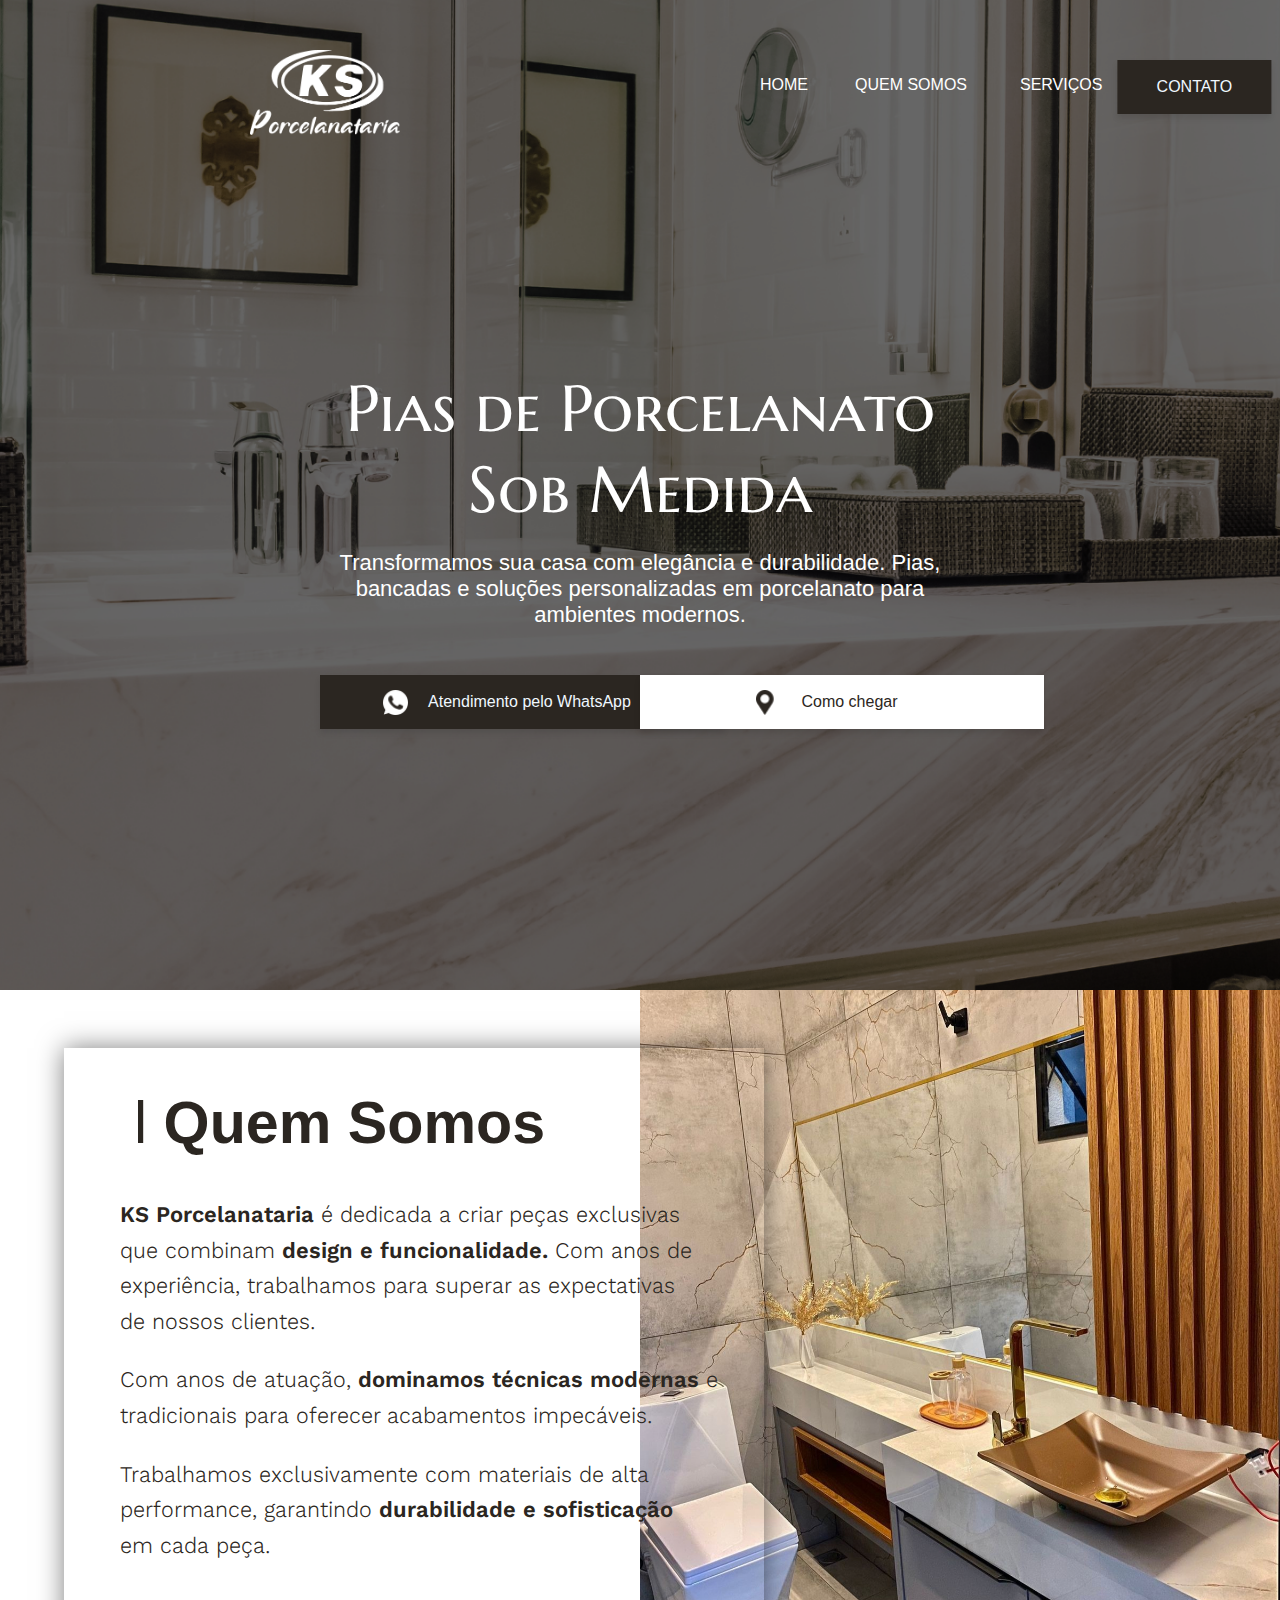
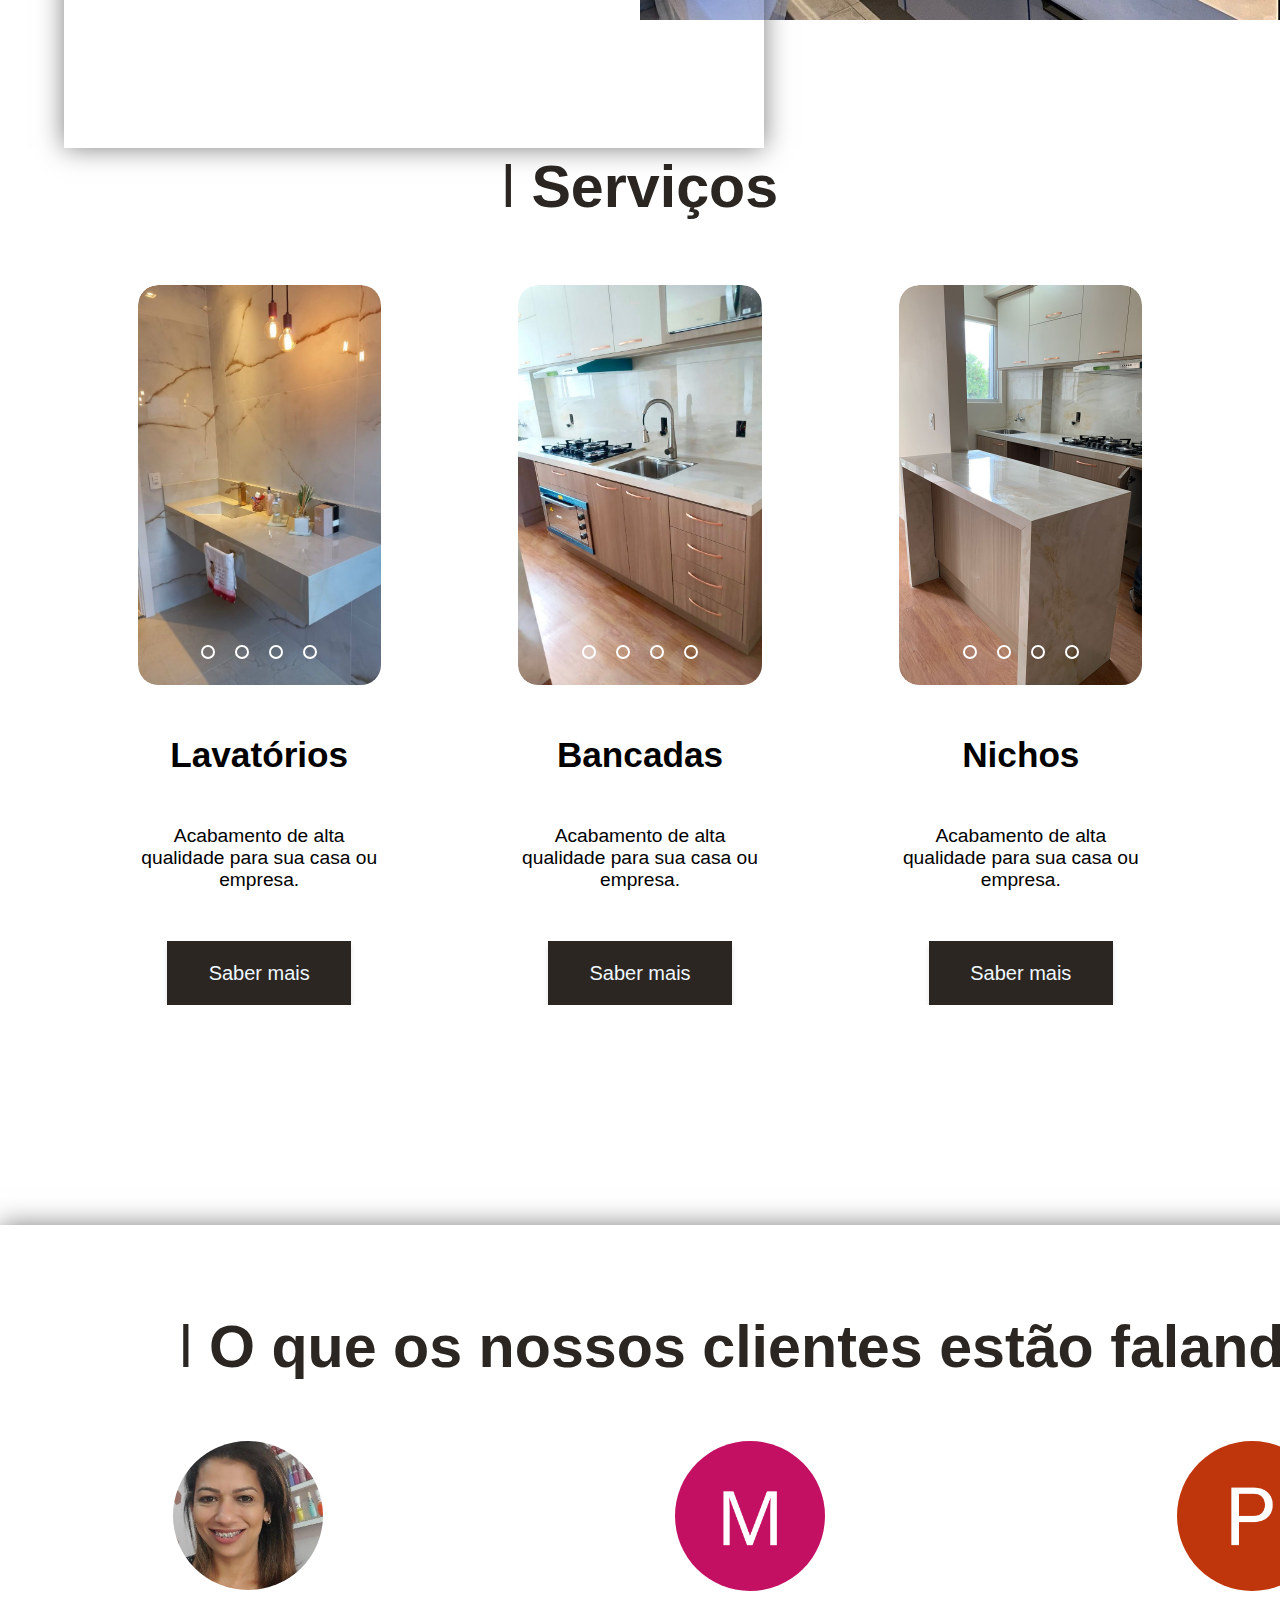
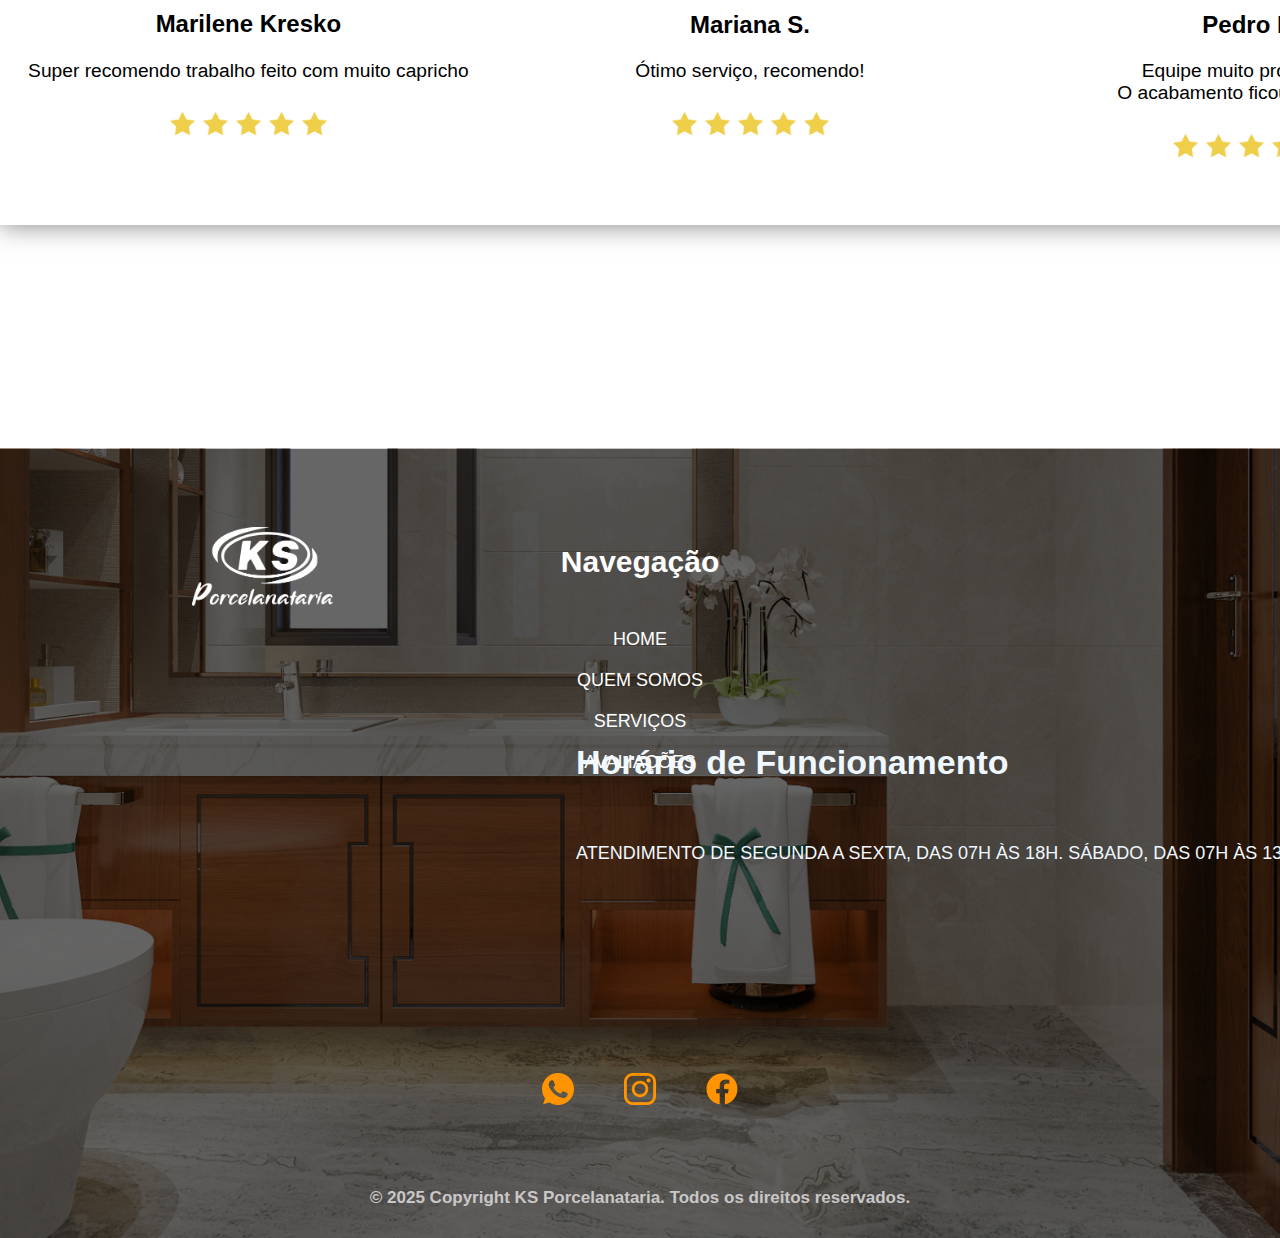
<file: index.html>
<!DOCTYPE html>
<html lang="en">
<head>
    <meta charset="UTF-8">
    <meta name="viewport" content="width=device-width, initial-scale=1.0">
    <title>KS Porcelanataria</title>

    <!-- Caminho correto para o CSS -->
    <link rel="stylesheet" href="./style.css">

    <!-- jQuery -->
    <script src="https://code.jquery.com/jquery-3.6.0.min.js"></script> <!-- Carregar a lib jQuery primeiro -->
    <script src="script.js"></script> <!-- Carregar o outro script, se necessário -->

    <script src="script2.js"></script> <!-- Carregar o script com os códigos corretos -->
    

    <!-- Google Fonts -->
    <link rel="preconnect" href="https://rsms.me/">
    <link rel="stylesheet" href="https://rsms.me/inter/inter.css"> 

    <link rel="preconnect" href="https://fonts.googleapis.com">
    <link rel="preconnect" href="https://fonts.gstatic.com" crossorigin>
    <link href="https://fonts.googleapis.com/css2?family=Marcellus+SC&display=swap" rel="stylesheet">
    
    <link href="https://fonts.googleapis.com/css2?family=Kantumruy+Pro:ital,wght@0,100..700;1,100..700&family=Marcellus+SC&display=swap" rel="stylesheet">
</head>
<body>

    <!--TELA HOME-->
    <!--HEADER-->

   <main id="home">
    <section id="home2">
  <img class="Banner" src="Img/Banner.png" alt="Banner">
  <img class="Logo" src="Img/Logo.png" alt="Logo">

  <div class="container">
    <nav class="menu">
      <a href="#home" class="HOME"><p>HOME</p></a>
      <a href="#quem-somos" class="QUEM"><p>QUEM SOMOS</p></a>
      <a href="#servicos" class="SERVIÇOS"><p>SERVIÇOS</p></a>
      <a href="#avaliacoes" class="AVALIAÇÕES"><p>AVALIAÇÕES</p></a>
    </nav>
</div>


  <div  id="contato" class="RETANGULO">CONTATO</div>

  <div class="menu-icon">
    <img src="Favicon/cardapio.png" alt="Menu">
  </div>
</main>
    <!-- FIM HEADER-->

    <!--MEIO-->

        <h1 class="Texto-principal">Pias de Porcelanato <br> Sob Medida</h1>
        <p class="Paragrafo-principal">Transformamos sua casa com elegância e durabilidade. Pias, bancadas e soluções 
         personalizadas em porcelanato para ambientes modernos.</p>

         <div id="contato-atendimento" class="BOTAO-WHATSAPP">
            <img  src="Favicon/whatsapp.png" alt="WhatsApp" class="ICON-WHATSAPP">
            <span class="texto-whats">Atendimento pelo WhatsApp</span>
          </div>

          <div id="localizacao"  class="BOTAO-LOCALIZACAO">
            <img  src="Favicon/localizacao.png" alt="WhatsApp" class="ICON-LOCALIZACAO">
            <span class="texto-localizacao">Como chegar</span>
          </div>

          </section>

        </main>

    <!--FIM MEIO-->

    <!--FIM TELA HOME-->

    <!--TELA QUEM SOMOS-->

    <main  id="quem-somos">

      <section id="quem-somos2">

      <img class="imagem-quemsomos" src="Img/imagem-quemsomos.jpg" alt="">


      <div class="quadrado">

      <h1 class="Quem-somos" >  <span class="letra-fina">l</span> Quem Somos </h1>
      <p class="Paragrafo-quem-somos"> <strong>KS Porcelanataria</strong> é dedicada a criar peças exclusivas <br>
        que combinam <strong>design e funcionalidade.</strong> Com anos de <br>
        experiência, trabalhamos para superar as expectativas <br>
        de nossos clientes.</p>

        <p class="Paragrafo-quem-somos">Com anos de atuação, <strong>dominamos técnicas modernas</strong> e <br>
          tradicionais para oferecer acabamentos impecáveis.</p>

        <p class="Paragrafo-quem-somos">Trabalhamos exclusivamente com materiais de alta <br>
          performance, garantindo <strong>durabilidade e sofisticação</strong> <br>
           em cada peça.</p>

          </div>

          </section>
    
          </main>

    <!--FIM TELA QUEM SOMOS-->

<!--TELA SERVIÇOS 1-->

<main id="servicos">
  <section id="servicos2">
  <div class="carousel-container">
    <h1 class="texto-servicos">  <span class="letra-fina">l</span> Serviços</h1>

    <div class="slider-container">
      <!-- Slider 1 -->
      <div class="slider">
        <div class="slides"> 
          <input type="radio" name="radio-btn" id="radio1">
          <input type="radio" name="radio-btn" id="radio2">
          <input type="radio" name="radio-btn" id="radio3">
          <input type="radio" name="radio-btn" id="radio4">

          <!-- Slides Images -->
          <div class="slide first">
            <img src="Img/lavatorio1.jpg" alt="imagem1">
          </div>
          <div class="slide">
            <img src="Img/lavatorio2.jpg" alt="imagem2">
          </div>
          <div class="slide">
            <img src="Img/lavatorio3.jpg" alt="imagem3">
          </div>
          <div class="slide">
            <img src="Img/lavatorio4.jpg" alt="imagem4">
          </div>
        </div>

        <div class="manual-navigation">
          <label for="radio1" class="manual-btn"></label>
          <label for="radio2" class="manual-btn"></label>
          <label for="radio3" class="manual-btn"></label>
          <label for="radio4" class="manual-btn"></label>
        </div>
        <!-- Informações abaixo do slide -->
        <div class="slide-info">
          <h1 class="titulo-lavatorio">Lavatórios</h1>
          <p class="paragrafo-lavatorio">Acabamento de alta qualidade para sua casa ou empresa.</p>
          <div id="contato-saber-mais"  class="RETANGULO2">Saber mais</div>
        </div>
      </div>

      <!-- Repetir para os outros sliders (Slider 2 e Slider 3) -->
      <!-- Slider 2 -->
      <div class="slider">
        <div class="slides"> 
          <input type="radio" name="radio-btn-2" id="radio5">
          <input type="radio" name="radio-btn-2" id="radio6">
          <input type="radio" name="radio-btn-2" id="radio7">
          <input type="radio" name="radio-btn-2" id="radio8">

          <!-- Slides Images -->
          <div class="slide second">
            <img src="Img/Bancada1.jpg" alt="imagem1">
          </div>
          <div class="slide">
            <img src="Img/Bancada2.jpg" alt="imagem2">
          </div>
          <div class="slide">
            <img src="Img/Bancada3.jpg" alt="imagem3">
          </div>
          <div class="slide">
            <img src="Img/Bancada4.jpg" alt="imagem4">
          </div>
        </div>

        <div class="manual-navigation">
          <label for="radio5" class="manual-btn"></label>
          <label for="radio6" class="manual-btn"></label>
          <label for="radio7" class="manual-btn"></label>
          <label for="radio8" class="manual-btn"></label>
        </div>
        <!-- Informações abaixo do slide -->
        <div class="slide-info">
          <h1 class="titulo-lavatorio">Bancadas</h1>
          <p class="paragrafo-lavatorio">Acabamento de alta qualidade para sua casa ou empresa.</p>
          <div id="contato-saber-mais"  class="RETANGULO2">Saber mais</div>
        </div>
      </div>

      <!-- Slider 3 -->
      <div class="slider">
        <div class="slides"> 
          <input type="radio" name="radio-btn-3" id="radio9">
          <input type="radio" name="radio-btn-3" id="radio10">
          <input type="radio" name="radio-btn-3" id="radio11">
          <input type="radio" name="radio-btn-3" id="radio12">

          <!-- Slides Images -->
          <div class="slide third">
            <img src="Img/Ilha1.jpg" alt="imagem1">
          </div>
          <div class="slide">
            <img src="Img/Ilha2.jpg" alt="imagem2">
          </div>
          <div class="slide">
            <img src="Img/Nicho3.jpg" alt="imagem3">
          </div>
          <div class="slide">
            <img src="Img/Nicho4.jpg" alt="imagem4">
          </div>
        </div>

        <div class="manual-navigation">
          <label for="radio9" class="manual-btn"></label>
          <label for="radio10" class="manual-btn"></label>
          <label for="radio11" class="manual-btn"></label>
          <label for="radio12" class="manual-btn"></label>
        </div>
        <!-- Informações abaixo do slide -->
        <div class="slide-info">
          <h1 class="titulo-lavatorio">Nichos</h1>
          <p class="paragrafo-lavatorio">Acabamento de alta qualidade para sua casa ou empresa.</p>
          <div id="contato-saber-mais"  class="RETANGULO2">Saber mais</div>
        </div>
      </div>
    </div>
  </div>
</section>
</main>


<!--TELA SERVIÇOS 1-->

<!-- O QUE OS NOSSOS CLIENTES ESTÃO FALANDO -->
 
<div id="avaliacoes">

  <section id="avaliacoes2">

 <div class="container-avaliacao">
<div class="quadrado-avaliacao">
  <h1 class="Texto-principal-avaliacao">
    <span class="letra-fina">l </span> O que os nossos clientes estão falando
  </h1>

  <div class="container-avaliacoes">
    <!-- Avaliação 1 -->
    <div class="container-fotos-avaliacao">
      <img class="imagem-avaliacao" src="Img/Cliente1.jpg" alt="">
      <h1 class="titulo-avaliacao1">Marilene Kresko</h1>
      <p class="paragrafo-avaliacao1">Super recomendo trabalho feito com muito capricho      </p>
      <div class="container-estrela">
        <img class="estrela" src="Favicon/estrela (3).png" alt="">
        <img class="estrela" src="Favicon/estrela (3).png" alt="">
        <img class="estrela" src="Favicon/estrela (3).png" alt="">
        <img class="estrela" src="Favicon/estrela (3).png" alt="">
        <img class="estrela" src="Favicon/estrela (3).png" alt="">
      </div>
    </div>

    <!-- Avaliação 2 -->
    <div class="container-fotos-avaliacao">
      <img class="imagem-avaliacao" src="Img/Cliente2.png" alt="">
      <h1 class="titulo-avaliacao1">Mariana S.</h1>
      <p class="paragrafo-avaliacao1">Ótimo serviço, recomendo!</p>
      <div class="container-estrela">
        <img class="estrela" src="Favicon/estrela (3).png" alt="">
        <img class="estrela" src="Favicon/estrela (3).png" alt="">
        <img class="estrela" src="Favicon/estrela (3).png" alt="">
        <img class="estrela" src="Favicon/estrela (3).png" alt="">
        <img class="estrela" src="Favicon/estrela (3).png" alt="">
      </div>
    </div>

    <!-- Avaliação 3 -->
    <div class="container-fotos-avaliacao">
      <img class="imagem-avaliacao" src="Img/Cliente4.png" alt="">
      <h1 class="titulo-avaliacao1">Pedro R.</h1>
      <p class="paragrafo-avaliacao1">Equipe muito profissional! <br> O acabamento ficou impecável.</p>
      <div class="container-estrela">
        <img class="estrela" src="Favicon/estrela (3).png" alt="">
        <img class="estrela" src="Favicon/estrela (3).png" alt="">
        <img class="estrela" src="Favicon/estrela (3).png" alt="">
        <img class="estrela" src="Favicon/estrela (3).png" alt="">
        <img class="estrela" src="Favicon/estrela (2).png" alt="">
      </div>
    </div>
  </div>
</div>
</div>
</div>

</section>

    <!--FIM O QUE OS NOSSOS CLIENTES ESTÃO FALANDO-->
 
   <!-- TELA FINAL -->
<main id="tela-final">
  <div class="container-final">
    <img class="imagem-final" src="Img/foto-final.png" alt="">
    <img class="logo-final" src="Img/Logo.png" alt="">

    <nav class="navegacao">
      <div class="container">
        <div class="flex justify-between items-center">
        
    
          <!-- Links do Menu -->
           <div id="container-navegação">
           <h1 class="navegacao2">Navegação</h1>
          <div class="links md:flex hidden">
            <a href="#home2" class="fonte">HOME</a>
            <a href="#quem-somos2" class="fonte">QUEM SOMOS</a>
            <a href="#servicos2" class="fonte">SERVIÇOS</a>
            <a href="#avaliacoes2" class="fonte">AVALIAÇÕES</a>
          </div>
          </div>
    
  

    <!-- Horário de Funcionamento -->
    <div class="navegação">
      <h1 class="titulo-final">Horário de Funcionamento</h1>
      <div class="navegação3">
        <p class="fonte2">ATENDIMENTO DE SEGUNDA A SEXTA, DAS 07H ÀS 18H. SÁBADO, DAS 07H ÀS 13H. DOMINGO: FECHADO.</p>
      </div>
    </div>

    <!-- Redes Sociais -->
    <div class="Favicon-fim">
      <a href="https://wa.me/554584330907" target="_blank">
        <img src="Favicon/whatsapp (1).png" alt="WhatsApp">
      </a>
      <a href="https://www.instagram.com/ksporcelanataria/" target="_blank">
        <img src="Favicon/logotipo-do-instagram.png" alt="Instagram">
      </a>
      <a href="https://www.facebook.com/ksporcelanataria/" target="_blank">
        <img src="Favicon/facebook.png" alt="Facebook">
      </a>
    </div>
    

    <!-- Rodapé -->
    <footer>
      <p class="copyright">&copy; 2025 Copyright KS Porcelanataria. Todos os direitos reservados.</p>
    </footer>
  </div>
  </div>
</main>
<!-- FIM TELA FINAL -->

    <div class="modal-overlay" id="modalOverlay">
      <div class="modal-content">
        <span class="close-modal" id="closeModal">&times;</span>
        <ul class="modal-menu">
          <li><a href="#home" class="modal-link">HOME</a></li>
          <li><a href="#quem-somos" class="modal-link">QUEM SOMOS</a></li>
          <li><a href="#servicos" class="modal-link">SERVIÇOS</a></li>
          <li><a href="#avaliacoes" class="modal-link">AVALIAÇÕES</a></li>
          <li><a href="#tela-final" class="modal-link">CONTATO</a></li>
        </ul>
      </div>
    </div>



   <script>

   </script>


    
</body>
</html>
</file>
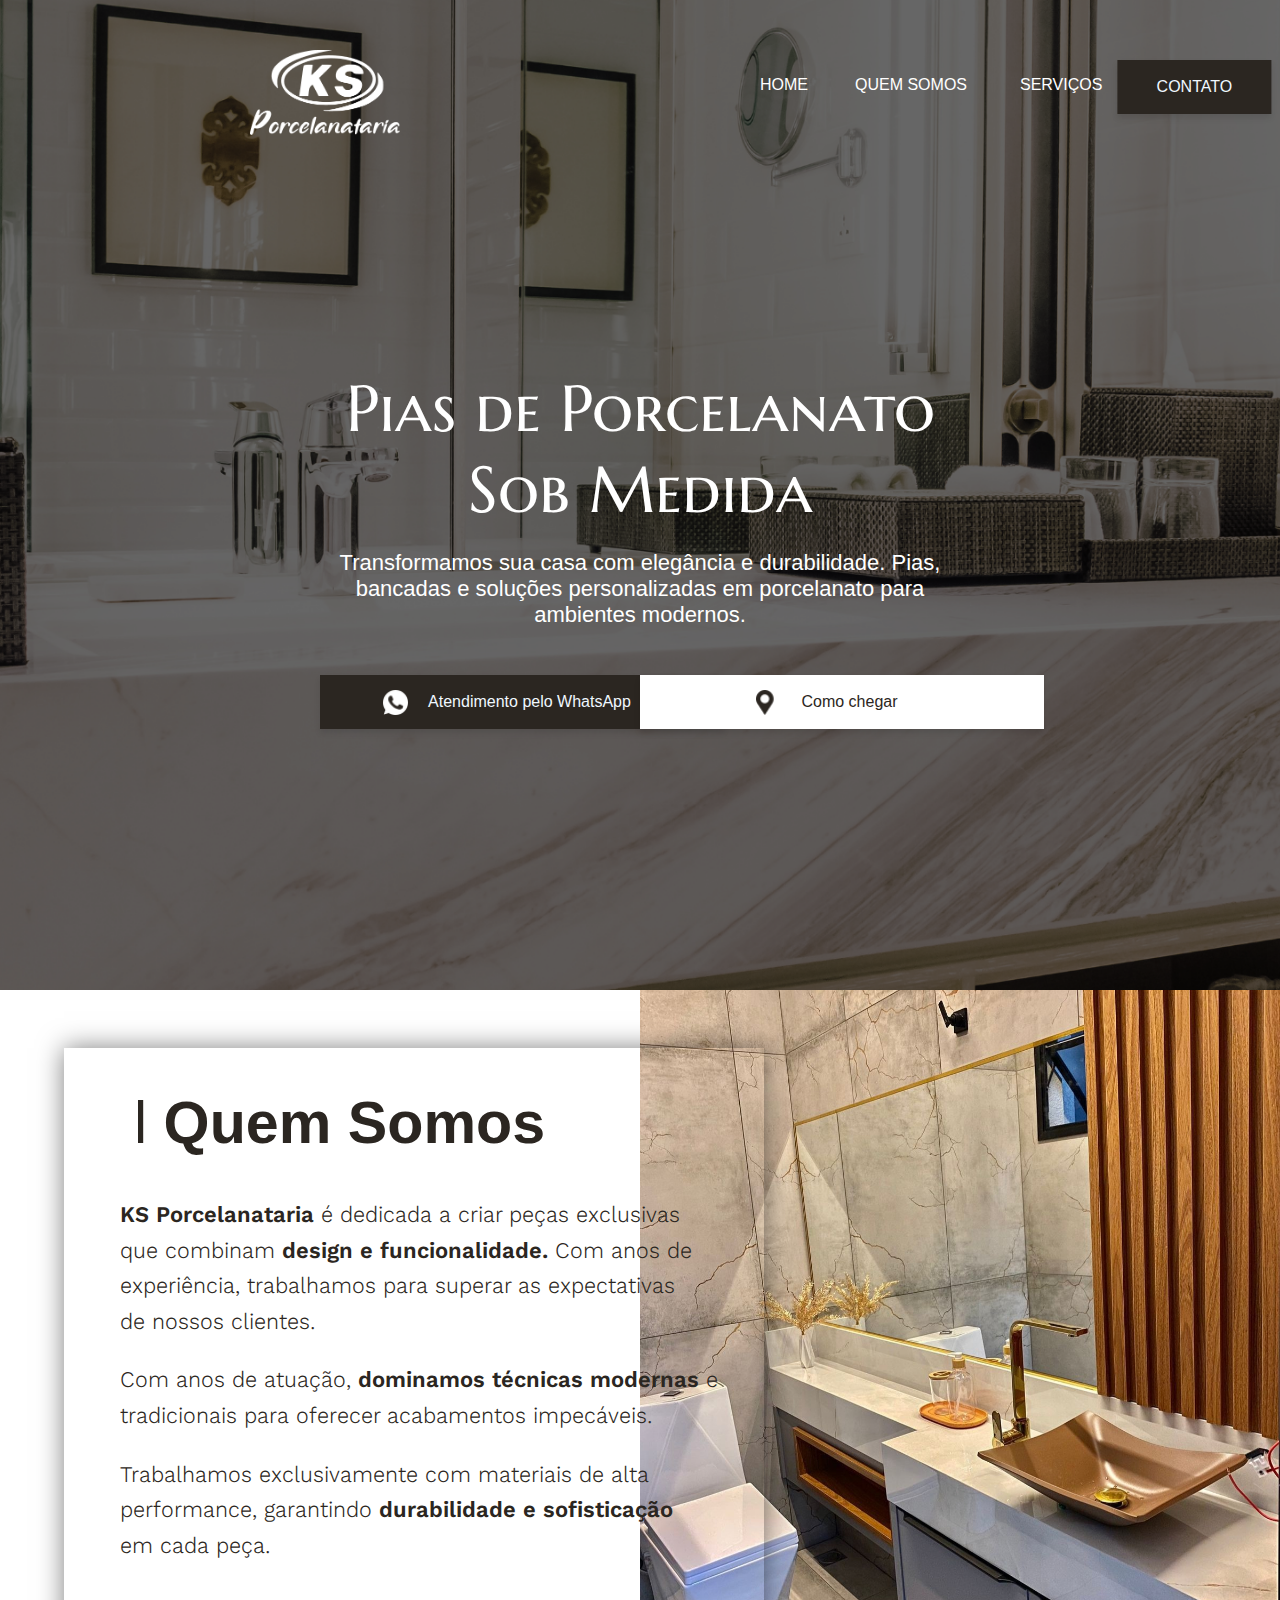
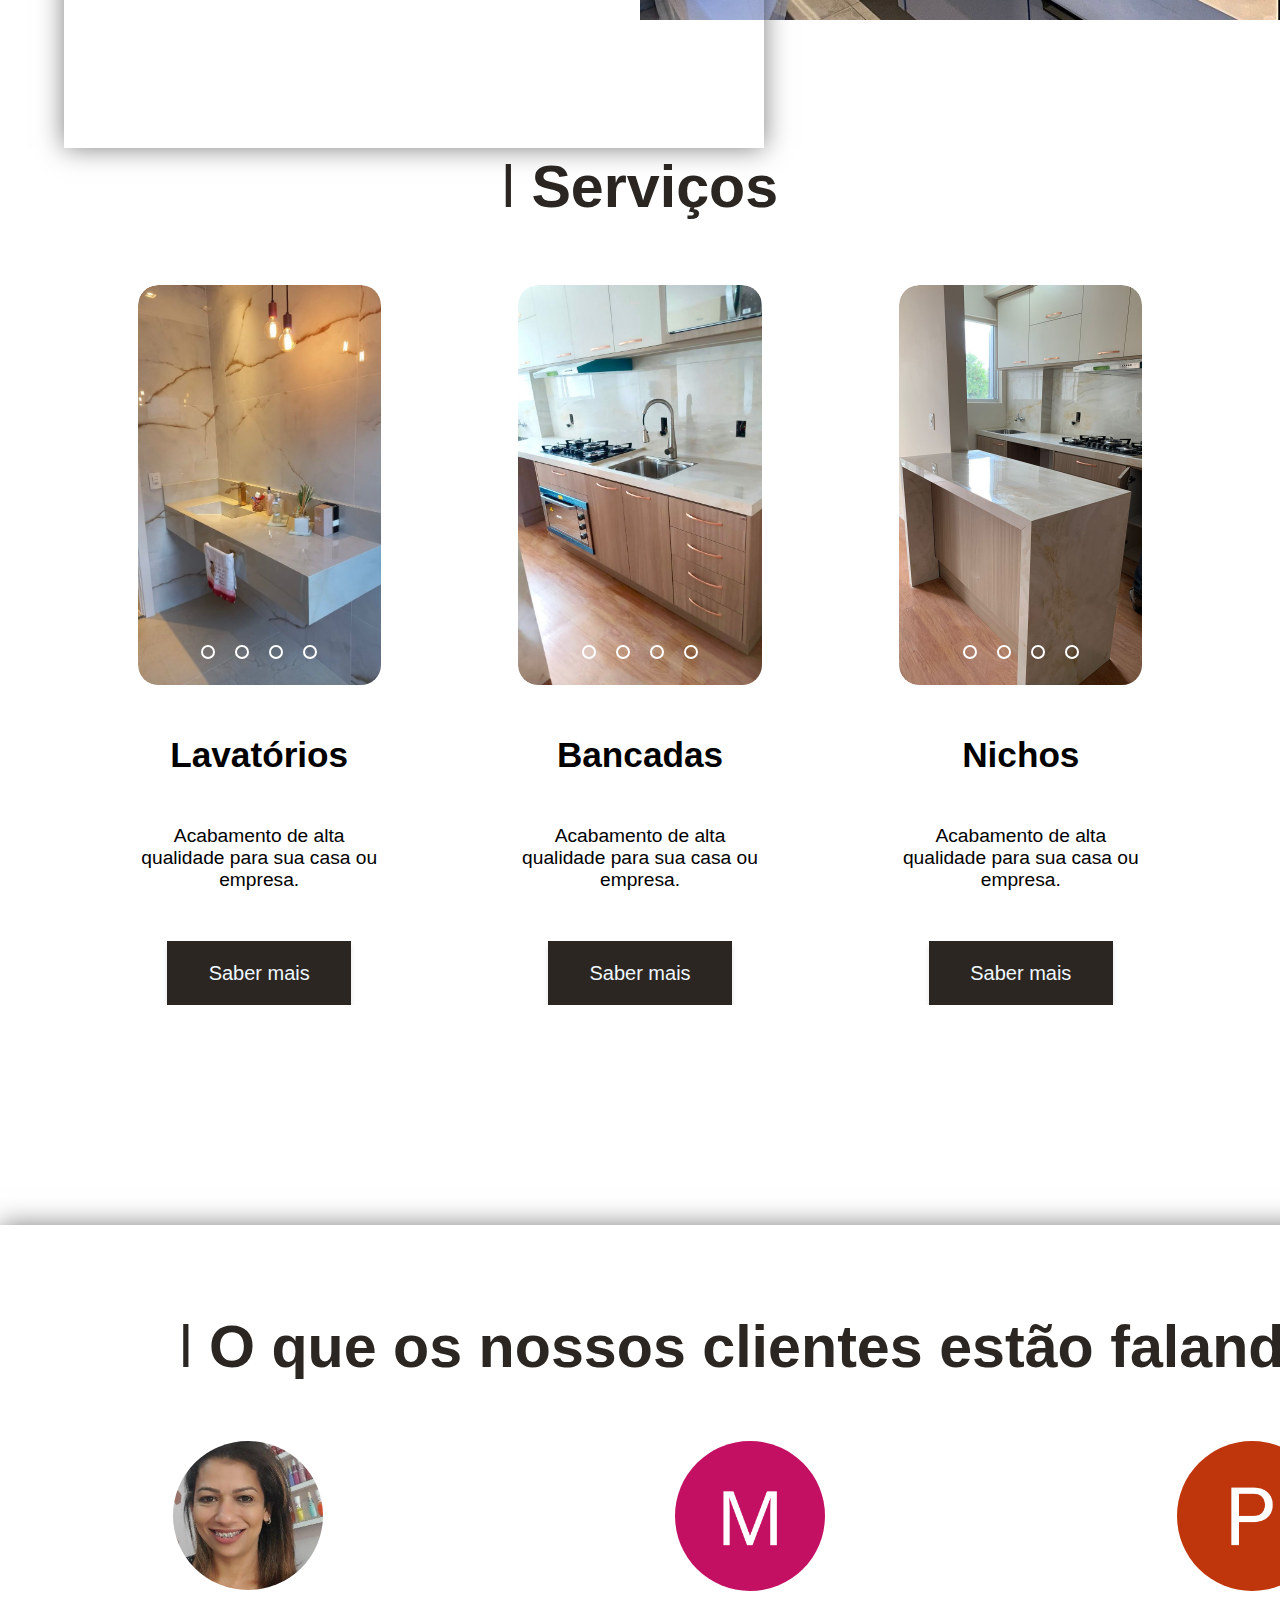
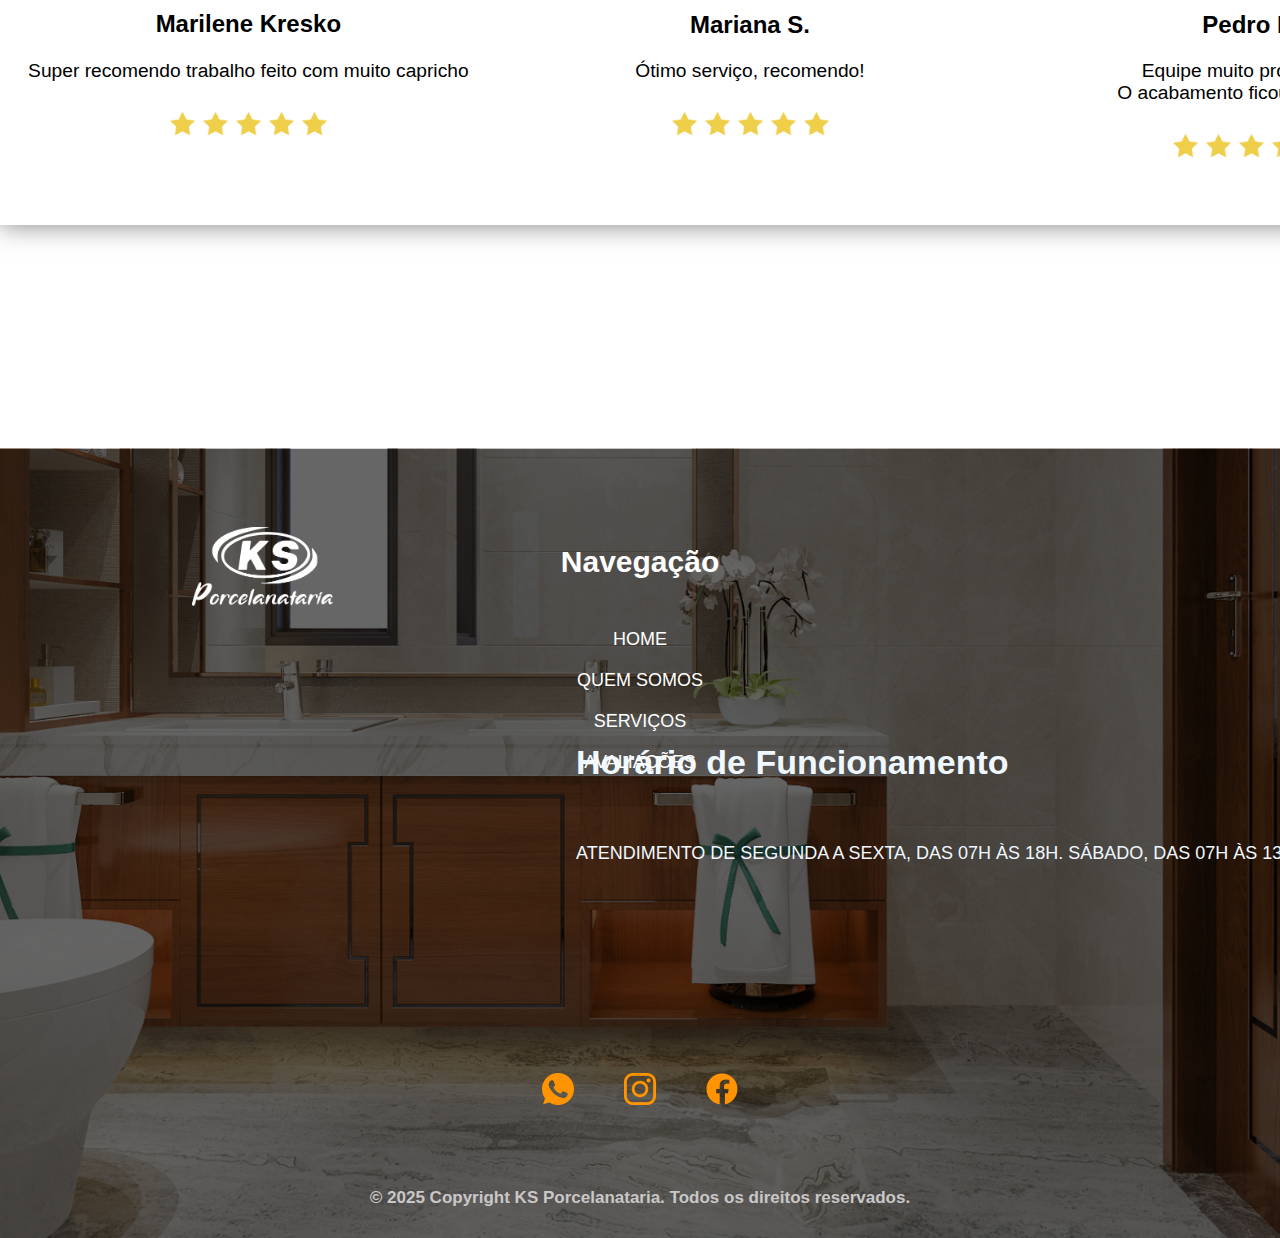
<file: Html/index.html>
<!DOCTYPE html>
<html lang="en">
<head>
    <meta charset="UTF-8">
    <meta name="viewport" content="width=device-width, initial-scale=1.0">
    <title>KS Porcelanataria</title>

    <link rel="stylesheet" href="Style/style.css">

    <script src="https://code.jquery.com/jquery-3.6.0.min.js"></script>
    



    <link rel="preconnect" href="https://rsms.me/">
    <link rel="stylesheet" href="https://rsms.me/inter/inter.css"> 

    <link rel="preconnect" href="https://fonts.googleapis.com">
    <link rel="preconnect" href="https://fonts.gstatic.com" crossorigin>
    <link href="https://fonts.googleapis.com/css2?family=Marcellus+SC&display=swap" rel="stylesheet">

    <link rel="preconnect" href="https://fonts.googleapis.com">
<link rel="preconnect" href="https://fonts.gstatic.com" crossorigin>
<link href="https://fonts.googleapis.com/css2?family=Kantumruy+Pro:ital,wght@0,100..700;1,100..700&family=Marcellus+SC&display=swap" rel="stylesheet">
    
<meta name="viewport" content="width=device-width, initial-scale=1.0">


</head>
<body>

    <!--TELA HOME-->
    <!--HEADER-->

   <main id="home">
    <section id="home2">
  <img class="Banner" src="Img/Banner.png" alt="Banner">
  <img class="Logo" src="Img/Logo.png" alt="Logo">

  <div class="container">
    <nav class="menu">
      <a href="#home" class="HOME"><p>HOME</p></a>
      <a href="#quem-somos" class="QUEM"><p>QUEM SOMOS</p></a>
      <a href="#servicos" class="SERVIÇOS"><p>SERVIÇOS</p></a>
      <a href="#avaliacoes" class="AVALIAÇÕES"><p>AVALIAÇÕES</p></a>
    </nav>
</div>


  <div  id="contato" class="RETANGULO">CONTATO</div>

  <div class="menu-icon">
    <img src="Favicon/cardapio.png" alt="Menu">
  </div>
</main>
    <!-- FIM HEADER-->

    <!--MEIO-->

        <h1 class="Texto-principal">Pias de Porcelanato <br> Sob Medida</h1>
        <p class="Paragrafo-principal">Transformamos sua casa com elegância e durabilidade. Pias, bancadas e soluções 
         personalizadas em porcelanato para ambientes modernos.</p>

         <div id="contato-atendimento" class="BOTAO-WHATSAPP">
            <img  src="Favicon/whatsapp.png" alt="WhatsApp" class="ICON-WHATSAPP">
            <span class="texto-whats">Atendimento pelo WhatsApp</span>
          </div>

          <div id="localizacao"  class="BOTAO-LOCALIZACAO">
            <img  src="Favicon/localizacao.png" alt="WhatsApp" class="ICON-LOCALIZACAO">
            <span class="texto-localizacao">Como chegar</span>
          </div>

          </section>

        </main>

    <!--FIM MEIO-->

    <!--FIM TELA HOME-->

    <!--TELA QUEM SOMOS-->

    <main  id="quem-somos">

      <section id="quem-somos2">

      <img class="imagem-quemsomos" src="Img/imagem-quemsomos.jpg" alt="">


      <div class="quadrado">

      <h1 class="Quem-somos" >  <span class="letra-fina">l</span> Quem Somos </h1>
      <p class="Paragrafo-quem-somos"> <strong>KS Porcelanataria</strong> é dedicada a criar peças exclusivas <br>
        que combinam <strong>design e funcionalidade.</strong> Com anos de <br>
        experiência, trabalhamos para superar as expectativas <br>
        de nossos clientes.</p>

        <p class="Paragrafo-quem-somos">Com anos de atuação, <strong>dominamos técnicas modernas</strong> e <br>
          tradicionais para oferecer acabamentos impecáveis.</p>

        <p class="Paragrafo-quem-somos">Trabalhamos exclusivamente com materiais de alta <br>
          performance, garantindo <strong>durabilidade e sofisticação</strong> <br>
           em cada peça.</p>

          </div>

          </section>
    
          </main>

    <!--FIM TELA QUEM SOMOS-->

<!--TELA SERVIÇOS 1-->

<main id="servicos">
  <section id="servicos2">
  <div class="carousel-container">
    <h1 class="texto-servicos">  <span class="letra-fina">l</span> Serviços</h1>

    <div class="slider-container">
      <!-- Slider 1 -->
      <div class="slider">
        <div class="slides"> 
          <input type="radio" name="radio-btn" id="radio1">
          <input type="radio" name="radio-btn" id="radio2">
          <input type="radio" name="radio-btn" id="radio3">
          <input type="radio" name="radio-btn" id="radio4">

          <!-- Slides Images -->
          <div class="slide first">
            <img src="Img/lavatorio1.jpg" alt="imagem1">
          </div>
          <div class="slide">
            <img src="Img/lavatorio2.jpg" alt="imagem2">
          </div>
          <div class="slide">
            <img src="Img/lavatorio3.jpg" alt="imagem3">
          </div>
          <div class="slide">
            <img src="Img/lavatorio4.jpg" alt="imagem4">
          </div>
        </div>

        <div class="manual-navigation">
          <label for="radio1" class="manual-btn"></label>
          <label for="radio2" class="manual-btn"></label>
          <label for="radio3" class="manual-btn"></label>
          <label for="radio4" class="manual-btn"></label>
        </div>
        <!-- Informações abaixo do slide -->
        <div class="slide-info">
          <h1 class="titulo-lavatorio">Lavatórios</h1>
          <p class="paragrafo-lavatorio">Acabamento de alta qualidade para sua casa ou empresa.</p>
          <div id="contato-saber-mais"  class="RETANGULO2">Saber mais</div>
        </div>
      </div>

      <!-- Repetir para os outros sliders (Slider 2 e Slider 3) -->
      <!-- Slider 2 -->
      <div class="slider">
        <div class="slides"> 
          <input type="radio" name="radio-btn-2" id="radio5">
          <input type="radio" name="radio-btn-2" id="radio6">
          <input type="radio" name="radio-btn-2" id="radio7">
          <input type="radio" name="radio-btn-2" id="radio8">

          <!-- Slides Images -->
          <div class="slide second">
            <img src="Img/Bancada1.jpg" alt="imagem1">
          </div>
          <div class="slide">
            <img src="Img/Bancada2.jpg" alt="imagem2">
          </div>
          <div class="slide">
            <img src="Img/Bancada3.jpg" alt="imagem3">
          </div>
          <div class="slide">
            <img src="Img/Bancada4.jpg" alt="imagem4">
          </div>
        </div>

        <div class="manual-navigation">
          <label for="radio5" class="manual-btn"></label>
          <label for="radio6" class="manual-btn"></label>
          <label for="radio7" class="manual-btn"></label>
          <label for="radio8" class="manual-btn"></label>
        </div>
        <!-- Informações abaixo do slide -->
        <div class="slide-info">
          <h1 class="titulo-lavatorio">Bancadas</h1>
          <p class="paragrafo-lavatorio">Acabamento de alta qualidade para sua casa ou empresa.</p>
          <div id="contato-saber-mais"  class="RETANGULO2">Saber mais</div>
        </div>
      </div>

      <!-- Slider 3 -->
      <div class="slider">
        <div class="slides"> 
          <input type="radio" name="radio-btn-3" id="radio9">
          <input type="radio" name="radio-btn-3" id="radio10">
          <input type="radio" name="radio-btn-3" id="radio11">
          <input type="radio" name="radio-btn-3" id="radio12">

          <!-- Slides Images -->
          <div class="slide third">
            <img src="Img/Ilha1.jpg" alt="imagem1">
          </div>
          <div class="slide">
            <img src="Img/Ilha2.jpg" alt="imagem2">
          </div>
          <div class="slide">
            <img src="Img/Nicho3.jpg" alt="imagem3">
          </div>
          <div class="slide">
            <img src="Img/Nicho4.jpg" alt="imagem4">
          </div>
        </div>

        <div class="manual-navigation">
          <label for="radio9" class="manual-btn"></label>
          <label for="radio10" class="manual-btn"></label>
          <label for="radio11" class="manual-btn"></label>
          <label for="radio12" class="manual-btn"></label>
        </div>
        <!-- Informações abaixo do slide -->
        <div class="slide-info">
          <h1 class="titulo-lavatorio">Nichos</h1>
          <p class="paragrafo-lavatorio">Acabamento de alta qualidade para sua casa ou empresa.</p>
          <div id="contato-saber-mais"  class="RETANGULO2">Saber mais</div>
        </div>
      </div>
    </div>
  </div>
</section>
</main>


<!--TELA SERVIÇOS 1-->

<!-- O QUE OS NOSSOS CLIENTES ESTÃO FALANDO -->
 
<div id="avaliacoes">

  <section id="avaliacoes2">

 <div class="container-avaliacao">
<div class="quadrado-avaliacao">
  <h1 class="Texto-principal-avaliacao">
    <span class="letra-fina">l </span> O que os nossos clientes estão falando
  </h1>

  <div class="container-avaliacoes">
    <!-- Avaliação 1 -->
    <div class="container-fotos-avaliacao">
      <img class="imagem-avaliacao" src="Img/Cliente1.jpg" alt="">
      <h1 class="titulo-avaliacao1">Marilene Kresko</h1>
      <p class="paragrafo-avaliacao1">Super recomendo trabalho feito com muito capricho      </p>
      <div class="container-estrela">
        <img class="estrela" src="Favicon/estrela (3).png" alt="">
        <img class="estrela" src="Favicon/estrela (3).png" alt="">
        <img class="estrela" src="Favicon/estrela (3).png" alt="">
        <img class="estrela" src="Favicon/estrela (3).png" alt="">
        <img class="estrela" src="Favicon/estrela (3).png" alt="">
      </div>
    </div>

    <!-- Avaliação 2 -->
    <div class="container-fotos-avaliacao">
      <img class="imagem-avaliacao" src="Img/Cliente2.png" alt="">
      <h1 class="titulo-avaliacao1">Mariana S.</h1>
      <p class="paragrafo-avaliacao1">Ótimo serviço, recomendo!</p>
      <div class="container-estrela">
        <img class="estrela" src="Favicon/estrela (3).png" alt="">
        <img class="estrela" src="Favicon/estrela (3).png" alt="">
        <img class="estrela" src="Favicon/estrela (3).png" alt="">
        <img class="estrela" src="Favicon/estrela (3).png" alt="">
        <img class="estrela" src="Favicon/estrela (3).png" alt="">
      </div>
    </div>

    <!-- Avaliação 3 -->
    <div class="container-fotos-avaliacao">
      <img class="imagem-avaliacao" src="Img/Cliente4.png" alt="">
      <h1 class="titulo-avaliacao1">Pedro R.</h1>
      <p class="paragrafo-avaliacao1">Equipe muito profissional! <br> O acabamento ficou impecável.</p>
      <div class="container-estrela">
        <img class="estrela" src="Favicon/estrela (3).png" alt="">
        <img class="estrela" src="Favicon/estrela (3).png" alt="">
        <img class="estrela" src="Favicon/estrela (3).png" alt="">
        <img class="estrela" src="Favicon/estrela (3).png" alt="">
        <img class="estrela" src="Favicon/estrela (2).png" alt="">
      </div>
    </div>
  </div>
</div>
</div>
</div>

</section>

    <!--FIM O QUE OS NOSSOS CLIENTES ESTÃO FALANDO-->
 
   <!-- TELA FINAL -->
<main id="tela-final">
  <div class="container-final">
    <img class="imagem-final" src="Img/foto-final.png" alt="">
    <img class="logo-final" src="Img/Logo.png" alt="">

    <nav class="navegacao">
      <div class="container">
        <div class="flex justify-between items-center">
        
    
          <!-- Links do Menu -->
           <div id="container-navegação">
           <h1 class="navegacao2">Navegação</h1>
          <div class="links md:flex hidden">
            <a href="#home2" class="fonte">HOME</a>
            <a href="#quem-somos2" class="fonte">QUEM SOMOS</a>
            <a href="#servicos2" class="fonte">SERVIÇOS</a>
            <a href="#avaliacoes2" class="fonte">AVALIAÇÕES</a>
          </div>
          </div>
    
  

    <!-- Horário de Funcionamento -->
    <div class="navegação">
      <h1 class="titulo-final">Horário de Funcionamento</h1>
      <div class="navegação3">
        <p class="fonte2">ATENDIMENTO DE SEGUNDA A SEXTA, DAS 07H ÀS 18H. SÁBADO, DAS 07H ÀS 13H. DOMINGO: FECHADO.</p>
      </div>
    </div>

    <!-- Redes Sociais -->
    <div class="Favicon-fim">
      <a href="https://wa.me/554584330907" target="_blank">
        <img src="Favicon/whatsapp (1).png" alt="WhatsApp">
      </a>
      <a href="https://www.instagram.com/ksporcelanataria/" target="_blank">
        <img src="Favicon/logotipo-do-instagram.png" alt="Instagram">
      </a>
      <a href="https://www.facebook.com/ksporcelanataria/" target="_blank">
        <img src="Favicon/facebook.png" alt="Facebook">
      </a>
    </div>
    

    <!-- Rodapé -->
    <footer>
      <p class="copyright">&copy; 2025 Copyright KS Porcelanataria. Todos os direitos reservados.</p>
    </footer>
  </div>
  </div>
</main>
<!-- FIM TELA FINAL -->

    <div class="modal-overlay" id="modalOverlay">
      <div class="modal-content">
        <span class="close-modal" id="closeModal">&times;</span>
        <ul class="modal-menu">
          <li><a href="#home" class="modal-link">HOME</a></li>
          <li><a href="#quem-somos" class="modal-link">QUEM SOMOS</a></li>
          <li><a href="#servicos" class="modal-link">SERVIÇOS</a></li>
          <li><a href="#avaliacoes" class="modal-link">AVALIAÇÕES</a></li>
          <li><a href="#tela-final" class="modal-link">CONTATO</a></li>
        </ul>
      </div>
    </div>



    <script>
      // Função para controle dos sliders
      function setupSlider(sliderNumber, startRadioId, totalSlides) {
        let count = 1;
        document.getElementById(startRadioId).checked = true;
    
        setInterval(() => {
          count++;
          if (count > totalSlides) count = 1;
          document.getElementById(`radio${(sliderNumber - 1) * 4 + count}`).checked = true;
        }, 3000);
      }
    
      // Configura os três sliders
      setupSlider(1, 'radio1', 4); // Slider 1 (radio1 a radio4)
      setupSlider(2, 'radio5', 4); // Slider 2 (radio5 a radio8)
      setupSlider(3, 'radio9', 4); // Slider 3 (radio9 a radio12)

// Função para abrir e fechar o modal
const menuIcon = document.querySelector('.menu-icon');
const modalOverlay = document.getElementById('modalOverlay');
const closeModal = document.getElementById('closeModal');

if (menuIcon && modalOverlay && closeModal) {
  menuIcon.addEventListener('click', () => {
    modalOverlay.style.display = 'flex';
  });

  closeModal.addEventListener('click', () => {
    modalOverlay.style.display = 'none';
  });

  modalOverlay.addEventListener('click', (event) => {
    if (event.target === modalOverlay) {
      modalOverlay.style.display = 'none';
    }
  });
}

// Função para rolar suavemente até uma seção
function scrollToSection(targetId) {
  const targetSection = document.querySelector(targetId);
  if (targetSection) {
    if ('scrollBehavior' in document.documentElement.style) {
      targetSection.scrollIntoView({ behavior: 'smooth' });
    } else {
      targetSection.scrollIntoView(); // Fallback para rolagem instantânea
    }
  }
}

// Adiciona funcionalidade de rolagem aos links do menu e do modal
const links = document.querySelectorAll('.menu a, .modal-link, .navegação2 p');
if (links) {
  links.forEach(link => {
    link.addEventListener('click', function (event) {
      event.preventDefault();
      const targetId = this.getAttribute('href');
      scrollToSection(targetId);
      if (modalOverlay) {
        modalOverlay.style.display = 'none'; // Fecha o modal, se estiver aberto
      }
    });
  });
}

      
    

    
      // Adiciona funcionalidade aos botões do WhatsApp
      document.getElementById('contato').addEventListener('click', () => {
        redirectToWhatsApp('554584330907', 'Olá! Gostaria de mais informações.');
      });
    
      document.getElementById('contato-atendimento').addEventListener('click', () => {
        redirectToWhatsApp('554584330907', 'Olá! Gostaria de mais informações.');
      });
    
      document.querySelectorAll('#contato-saber-mais').forEach(button => {
        button.addEventListener('click', () => {
          redirectToWhatsApp('554584330907', 'Olá, gostaria de saber mais sobre os serviços!');
        });
      });
    
      // Função para redirecionar para o Google Maps
      document.getElementById('localizacao').addEventListener('click', () => {
        const mapsURL = 'https://www.google.com/maps/search/Rua+Antonio+Franciscao+Neto,+248+-+Belmonte+-+CEP+85817-866+-+Cascavel%2FPR/@-24.9329702,-53.4067153,20.25z?entry=ttu&g_ep=EgoyMDI1MDMwNC4wIKXMDSoASAFQAw%3D%3D';
        window.location.href = mapsURL;
      });
      




document.querySelectorAll('.navegação2 a').forEach(link => {
  link.addEventListener('click', (e) => {
    e.preventDefault();
    const targetId = link.getAttribute('href').substring(1);
    const targetElement = document.getElementById(targetId);
    
    console.log(`Link clicado: ${targetId}`); // Confirma que o clique foi detectado

    if (targetElement) {
      console.log(`Elemento encontrado: ${targetId}`);
      targetElement.scrollIntoView({ behavior: 'smooth' });
    } else {
      console.error(`Elemento não encontrado: ${targetId}`);
    }
  });
});
    
    </script>


    
</body>
</html>
</file>
<file: style.css>
/* CSS */
:root {
  font-family: Inter, sans-serif;
  font-feature-settings: 'liga' 1, 'calt' 1; /* fix for Chrome */
}
@supports (font-variation-settings: normal) {
  :root { font-family: InterVariable, sans-serif; }
}

.marcellus-sc-regular {
  font-family: "Marcellus SC", serif; /* Aplica a fonte corretamente */
  font-weight: 400; /* Define o peso normal */
  font-style: normal; /* Define o estilo normal */
}

body {
  font-weight: 700;
  margin: 0;
  padding: 0;
  height: 90vh; /* Diminui o tamanho visível da página */
  width: 100%;
  box-sizing: border-box;
  overflow-x: hidden;
}

.Banner {
  display: block;
  width: 100%;
  height: 110vh; /* Ajusta para ocupar toda a altura da tela */
  object-fit: cover;
  object-position: center center;
}

@media screen and (max-width: 768px) {
  .Texto-principal {
    font-size: 40px !important; /* Aumenta ou ajusta o tamanho da fonte conforme necessário */
    white-space: normal; /* Permite quebra de linha automática */
    word-wrap: break-word; /* Quebra palavras muito longas */
    word-break: break-word; /* Adiciona suporte extra para quebra */
    margin: 0 auto; /* Centraliza o texto horizontalmente */
    text-align: center; /* Garante o alinhamento ao centro */
    max-width: 100%; /* Impede que o texto ultrapasse a largura da tela */
    box-sizing: border-box; /* Garante que a largura máxima considere o padding e as bordas */
    margin-top: -30px;
  }
}


@media screen and (max-width: 768px) {
  .Paragrafo-principal {
    font-size: 20px !important; /* Aumente ou ajuste o tamanho da fonte conforme necessário */
    margin-top: 35px;

  }
}

.Logo {
  display: flex;
  width: 150px; /* Define o tamanho do logo */
  position: absolute; /* Permite posicionamento preciso */
  top: 50px; /* Alinha ao topo */
  left: 250px; /* Ajusta a distância do lado esquerdo */
  transition: transform 0.3s ease; /* Adiciona uma transição suave */
}

/* Efeito de hover para a logo */
.Logo:hover {
  transform: scale(1.1); /* Aumenta o tamanho em 10% */
}

@media screen and (max-width: 768px) {
  .Logo {
    width: 140px;
    top: 40px;
    left: 20px; /* Ajuste conforme necessário */
  }
}

.HOME {
  color: rgb(255, 255, 255);
  position: absolute; /* Permite posicionamento preciso */
  top: 60px; /* Alinha ao topo */
  left: 760px; /* Ajusta a distância do lado esquerdo */
  font-size: 16px ;
  font-weight: 500; /* Peso leve para a fonte */
  transition: color 0.3s ease-in-out;

}
.HOME:hover {
  color: #c5b8b5;
}

.QUEM {
  color: rgb(255, 255, 255);
  position: absolute; /* Permite posicionamento preciso */
  top: 60px; /* Alinha ao topo */
  left: 855px; /* Ajusta a distância do lado esquerdo */
  font-size: 16px ;
  font-weight: 500; /* Peso leve para a fonte */
  transition: color 0.3s ease-in-out;
}

.QUEM:hover {
  color: #c5b8b5;
}

.SERVIÇOS {
  color: rgb(255, 255, 255);
  position: absolute; /* Permite posicionamento preciso */
  top: 60px; /* Alinha ao topo */
  left: 1020px; /* Ajusta a distância do lado esquerdo */
  font-size: 16px ;
  font-weight: 500; /* Peso leve para a fonte */
  transition: color 0.3s ease-in-out;

}

.SERVIÇOS:hover {
  color: #c5b8b5;
}

.AVALIAÇÕES {
  color: rgb(255, 255, 255);
  position: absolute; /* Permite posicionamento preciso */
  top: 60px; /* Alinha ao topo */
  left: 1150px; /* Ajusta a distância do lado esquerdo */
  font-size: 16px ;
  font-weight: 500; /* Peso leve para a fonte */
  transform: translateX(0%); /* Ajusta a posição para ficar perfeitamente centralizado */
  transition: color 0.3s ease-in-out;
}

.AVALIAÇÕES:hover {
  color: #c5b8b5;
}

.RETANGULO {
  color: aliceblue;
  background-color: #2B2621; /* Cor de fundo escura e sofisticada */
  position: absolute; /* Mantém o posicionamento original */
  top: 60px; /* Mantém a posição vertical */
  left: 50%; /* Mantém a posição horizontal */
  transform: translateX(310%); /* Mantém o ajuste de posição */
  font-size: 16px;
  font-weight: 500; /* Define peso da fonte */
  height: 50px;
  width: 150px;
  text-align: center; /* Centraliza o texto horizontalmente */
  line-height: 50px; /* Centraliza o texto verticalmente */
  cursor: pointer; /* Mostra o cursor de clique */
  border: 2px solid transparent; /* Borda transparente para efeito de hover */
  transition: all 0.3s ease; /* Transição suave para todos os efeitos */
  box-shadow: 0 4px 6px rgba(0, 0, 0, 0.1); /* Sombra sutil para profundidade */
}

/* Efeito de hover */
.RETANGULO:hover {
  background-color: #3A332D; /* Cor de fundo mais clara ao passar o mouse */
  border-color: aliceblue; /* Borda branca ao passar o mouse */
  box-shadow: 0 6px 8px rgba(0, 0, 0, 0.2); /* Sombra mais intensa ao passar o mouse */
  transform: translateX(310%) scale(1.05); /* Aumenta levemente o tamanho do botão */
}

/* Efeito de clique (ativo) */
.RETANGULO:active {
  background-color: #1E1A17; /* Cor de fundo mais escura ao clicar */
  transform: translateX(310%) scale(0.95); /* Reduz levemente o tamanho do botão */
  box-shadow: 0 2px 4px rgba(0, 0, 0, 0.1); /* Sombra mais suave ao clicar */
}



.menu-icon {
  display: none;
}

  @media (max-width: 768px) {
    .HOME, .QUEM, .SERVIÇOS, .AVALIAÇÕES, .RETANGULO {
      display: none;
    }

    /* Exibe o ícone de menu */
    .menu-icon {
      display: block;
      position: absolute; /* Alterado para absolute */
      top: 60px; /* Posiciona no topo */
      right: 40px; /* Posiciona à direita */
      cursor: pointer;
      transition: transform 0.3s ease; /* Transição suave apenas no movimento */
  }

    .menu-icon:hover {
      transform: scale(1.1); /* Aumenta levemente o tamanho no hover */
      /* Retirei a sombra para eliminar o quadrado transparente */
    }

    .menu-icon img {
      width: 30px; /* Tamanho do ícone de menu */
      height: auto;
      transition: transform 0.3s ease; /* Transição suave para a animação de clique */
    }

    /* Animação de clique no ícone (transforma o ícone em uma "X" ou outro efeito desejado) */
    .menu-icon.open img {
      transform: rotate(45deg); /* Exemplo de animação, pode ser substituída por outra */
    }
  }

/* Estilos do modal */

.modal-overlay {
  display: none; /* Escondido por padrão */
  position: fixed;
  top: 0;
  left: 0;
  width: 100%;
  height: 100%;
  background-color: rgba(0, 0, 0, 0.8); /* Fundo escuro semi-transparente */
  justify-content: center;
  align-items: center;
  z-index: 1000; /* Garante que o modal fique acima de tudo */
}

.modal-content {
  background-color: white;
  padding: 20px;
  border-radius: 10px;
  width: 80%;
  max-width: 400px;
  text-align: center;
  position: relative;
  animation: fadeIn 0.3s ease; /* Animação de entrada */
}

.close-modal {
  position: absolute;
  top: 10px;
  right: 15px;
  font-size: 24px;
  cursor: pointer;
  color: #333;
}

.close-modal:hover {
  color: #000;
}

.modal-menu {
  list-style: none;
  padding: 0;
}

.modal-menu li {
  margin: 15px 0;
}

.modal-menu li a {
  text-decoration: none;
  color: #333;
  font-size: 18px;
  transition: color 0.3s ease;
}

.modal-menu li a:hover {
  color: #000;
}

/* Animação de entrada do modal */
@keyframes fadeIn {
  from {
    opacity: 0;
    transform: translateY(-20px);
  }
  to {
    opacity: 1;
    transform: translateY(0);
  }
}


/* Fim Estilos do modal */


.Texto-principal {
  color: rgb(255, 255, 255);
  text-align: center;
  font-size: 24px; /* Ajuste de tamanho de texto */
  position: absolute;
  top: 45%; /* Centraliza verticalmente */
  left: 50%; /* Centraliza horizontalmente */
  transform: translate(-50%, -50%); /* Move o elemento para o centro exato */
  font-family: "Marcellus SC", serif;
  font-weight: 50; /* Peso leve para a fonte */
  font-size: 65px;
  white-space: nowrap; /* Impede a quebra de linha */
}
.Paragrafo-principal{
  color: white;
  text-align: center;
  font-size: 24px; /* Ajuste de tamanho de texto */
  position: absolute;
  top: 63%; /* Centraliza verticalmente */
  left: 50%; /* Centraliza horizontalmente */
  transform: translate(-50%, -50%); /* Move o elemento para o centro exato */
  font-weight: 200; /* Peso leve para a fonte */
  font-size: 22px;
}

/* Estilos para telas maiores (PC) */
.BOTAO-WHATSAPP {
  margin-top: 5vh;
  margin-left: 10%;
  display: flex;
  position: absolute;
  align-items: center;
  justify-content: center;
  color: aliceblue;
  background-color: #2B2621;
  top: 70%;
  left: 15%;
  font-size: 16px;
  font-weight: 500;
  height: 50px;
  width: 400px;
  cursor: pointer;
  border: 2px solid transparent; /* Borda transparente para efeito de hover */
  transition: all 0.3s ease; /* Transição suave para todos os efeitos */
  box-shadow: 0 4px 6px rgba(0, 0, 0, 0.1); /* Sombra sutil para profundidade */
  
}


/* Efeito de hover para o botão do WhatsApp */
.BOTAO-WHATSAPP:hover {
  background-color: #3A332D;; /* Fundo branco ao passar o mouse */
  color: aliceblue; /* Texto escuro ao passar o mouse */
  border-color: #ffffff; /* Borda escura ao passar o mouse */
  box-shadow: 0 6px 8px rgba(0, 0, 0, 0.2); /* Sombra mais intensa ao passar o mouse */
  
}

/* Efeito de clique (ativo) para o botão do WhatsApp */
.BOTAO-WHATSAPP:active {
  background-color: #f0f0f0; /* Cor de fundo mais clara ao clicar */
  box-shadow: 0 2px 4px rgba(0, 0, 0, 0.1); /* Sombra mais suave ao clicar */
}



/* Estilos base para o botão de localização */
.BOTAO-LOCALIZACAO {
  margin-top: 5vh;
  margin-left: 20%;
  display: flex;
  align-items: center;
  justify-content: center;
  color: #2B2621; /* Cor do texto escuro */
  background-color: white; /* Fundo branco */
  position: absolute;
  top: 70%;
  left: 30%;
  font-size: 16px;
  font-weight: 500;
  height: 50px;
  width: 400px;
  cursor: pointer;
  border: 2px solid transparent; /* Borda transparente para efeito de hover */
  transition: all 0.3s ease; /* Transição suave para todos os efeitos */
  box-shadow: 0 4px 6px rgba(0, 0, 0, 0.1); /* Sombra sutil para profundidade */
}

/* Efeito de hover para o botão de localização */
.BOTAO-LOCALIZACAO:hover {
  background-color: #f0f0f0; /* Fundo cinza claro ao passar o mouse */
  color: #2B2621; /* Mantém a cor do texto escura */
  border-color: #ffffff; /* Borda escura ao passar o mouse */
  box-shadow: 0 6px 8px rgba(0, 0, 0, 0.2); /* Sombra mais intensa ao passar o mouse */
}

/* Efeito de clique (ativo) para o botão de localização */
.BOTAO-LOCALIZACAO:active {
  background-color: #dad7d5; /* Cor de fundo mais escura ao clicar */
  box-shadow: 0 2px 4px rgba(0, 0, 0, 0.1); /* Sombra mais suave ao clicar */
}

.ICON-WHATSAPP, .ICON-LOCALIZACAO {
  margin-right: 20px;
  width: 25px;
  height: 25px;
}

.texto-whats, .texto-localizacao {
  margin-right: 30px;
}

/* Media Queries para telas menores (tablets e smartphones) */
@media screen and (max-width: 768px) {
  .BOTAO-WHATSAPP, .BOTAO-LOCALIZACAO {
    touch-action: manipulation;

    width: 80%; /* Largura ajustada para telas menores */
    left: 50%; /* Centraliza horizontalmente */
    transform: translateX(-50%); /* Ajusta a posição para centralizar corretamente */
    font-size: 14px;
    height: 45px;
    margin-top: 2vh; /* Espaçamento vertical reduzido */
    margin-left: 0; /* Remove a margem esquerda */
  }

  .BOTAO-WHATSAPP {
    top: 80%; /* Posiciona o botão do WhatsApp */
  }

  .BOTAO-LOCALIZACAO {
    top: 87%; /* Posiciona o botão de localização abaixo do WhatsApp */
  }

  .ICON-WHATSAPP, .ICON-LOCALIZACAO {
    width: 20px;
    height: 20px;
  }

  .texto-whats, .texto-localizacao {
    font-size: 14px;
    margin-right: 20px;
  }
}

/* Media Queries para telas muito pequenas (smartphones) */
@media screen and (max-width: 480px) {
  .BOTAO-WHATSAPP, .BOTAO-LOCALIZACAO {
    width: 90%; /* Largura maior para telas muito pequenas */
    font-size: 12px;
    height: 40px;
    margin-top: 1.5vh; /* Espaçamento vertical reduzido */
  }

  .BOTAO-WHATSAPP {
    top: 82%; /* Ajuste fino no posicionamento vertical */
  }

  .BOTAO-LOCALIZACAO {
    top: 89%; /* Ajuste fino no posicionamento vertical */
  }

  .ICON-WHATSAPP, .ICON-LOCALIZACAO {
    width: 18px;
    height: 18px;
  }

  .texto-whats, .texto-localizacao {
    font-size: 12px;
    margin-right: 10px;
  }
}


/*TELA QUEM SOMOS*/
  
  .Quem-somos{
    font: inter;
    font-size: 3.7rem;
    font-weight: 600; /* Peso leve para a fonte */
    margin-left: 10%;
    color: #2B2621;
  }


  .Paragrafo-quem-somos{
    font-family: 'Kantumruy Pro', sans-serif; 
    font-size: 1.4rem;
    font-weight: 300; /* Peso leve para a fonte */
    margin-left: 8%;
    line-height: 1.6; /* Ajuste o valor para aumentar ou diminuir o espaçamento */
    color: #2B2621;
  }
  .Paragrafo-quem-somos strong {
    font-weight: 600; /* Ajusta o peso do negrito para algo mais leve */
  }

  .imagem-quemsomos{
    margin-left: 50%;
    width: 50%;
  }

  .letra-fina {
    font-weight: 350; /* Deixa o "l" mais fino */
  }

  .quadrado {
    position: absolute;
    margin-top: -45%;
    margin-left: 5%;
    width: 700px;
    height: 700px;
    background-color: rgba(0, 0, 0, 0); /* Transparente */
    box-shadow: 0 0 25px rgba(0, 0, 0, 0.5); /* Sombra simétrica */
  }

  /* Media Query para telas menores */
@media (max-width: 768px) {
  .imagem-quemsomos {
    display: none; /* Esconde a imagem em telas pequenas */
  }
}

@media (max-width: 768px) {
  .Quem-somos {
    font-size: 2rem;
  }
  .Paragrafo-quem-somos {
    font-size: 1rem; /* Tamanho base */
    text-align: justify; /* Justifica o texto */
    text-align-last: left; /* Alinha a última linha à esquerda */
    word-break: break-word; /* Permite quebra de palavras longas */
    hyphens: auto; /* Quebra palavras automaticamente */
    max-width: 80%; /* Controla a largura do parágrafo */
  }
  
  .quadrado{
    position: absolute;
    margin-top: 10%;
    align-items: center;
    padding: 80px 0;
    margin-left: 0;
    left: 50%; /* Centraliza horizontalmente */
    transform: translate(-50%, 5%); /* Ajusta a posição para garantir a centralização */
    width: 90%;
    height: auto;

}
}
/* FIM TELA QUEM SOMOS*/



/* TELA DE SERVIÇOS */

.texto-servicos {
  text-align: center;
  font-family: Inter, sans-serif;
  font-size: 3.7rem;
  font-weight: 600;
  margin-top: 10%;
  color: #2B2621;
}

@media (max-width: 768px) {
  .texto-servicos {
    font-size: 2rem;
    margin-top: 210%;
    margin-bottom: 10%;
  } 
}

.slider-container {
  display: flex;
  justify-content: space-evenly;
  margin-top: 5%;
  align-items: center;
  flex-direction: row; /* Padrão: sliders lado a lado */
}

@media (max-width: 768px) {
  .slider-container {
    flex-direction: column; /* Em telas menores, sliders um abaixo do outro */
    gap: 30px;
  }
}

.slider {
  position: relative;
  width: 19%; /* Largura para 3 sliders lado a lado */
  height: auto;
  overflow: hidden;
  border-radius: 20px;
  margin-bottom: 20px;
}

@media (max-width: 768px) {
  .slider {
    width: 80%; /* Aumenta a largura para ocupar mais espaço em telas menores */
    height: auto;
    border-radius: 20px;
  }
}

.slides {
  width: 400%;
  height: 400px;
  display: flex;
  border-radius: 20px;
  overflow: hidden;
}

.slides input {
  display: none;
}

.slide {
  width: 25%;
  position: relative;
  transition: 2s;
  border-radius: 20px;
  overflow: hidden;
}

.slide img {
  width: 100%;
  height: 100%;
  object-fit: cover;
}

.manual-navigation {
  position: absolute;
  width: 100%;
  margin-top: -40px;
  display: flex;
  justify-content: center;
}

.manual-btn {
  border: 2px solid white;
  padding: 5px;
  border-radius: 10px;
  cursor: pointer;
  transition: 1s;
  z-index: 999;
}

.manual-btn:not(:last-child) {
  margin-right: 20px;
}

.manual-btn:hover {
  background-color: white;
}

#radio1:checked ~ .first,
#radio5:checked ~ .second,
#radio9:checked ~ .third {
  margin-left: 0;
}

#radio2:checked ~ .first,
#radio6:checked ~ .second,
#radio10:checked ~ .third {
  margin-left: -25%;
}

#radio3:checked ~ .first,
#radio7:checked ~ .second,
#radio11:checked ~ .third {
  margin-left: -50%;
}

#radio4:checked ~ .first,
#radio8:checked ~ .second,
#radio12:checked ~ .third {
  margin-left: -75%;
}

.slide-info {
  text-align: center;
  margin-top: 20px;
}

.titulo-lavatorio {
  font-size: 2.2rem;
  margin-top: 50px;
  margin-bottom: 50px;
}

@media (max-width: 768px) {
  .titulo-lavatorio {
    font-size: 1.5rem;
  }
}

.paragrafo-lavatorio {
  font-weight: 350;
  font-size: 1.2rem;
  margin-bottom: 50px;
}

.RETANGULO2 {
  color: aliceblue;
  background-color: #2B2621;
  font-size: 20px;
  font-weight: 500;
  height: 60px;
  width: 180px;
  text-align: center;
  line-height: 60px;
  cursor: pointer;
  margin: 0 auto;
  border: 2px solid transparent; /* Borda transparente para efeito de hover */
  transition: all 0.3s ease; /* Transição suave para todos os efeitos */
  box-shadow: 0 4px 6px rgba(0, 0, 0, 0.1); /* Sombra sutil para profundidade */
}

/* Efeito de hover */
.RETANGULO2:hover {
  background-color: #494039; /* Cor de fundo mais clara ao passar o mouse */
  border-color: aliceblue; /* Borda branca ao passar o mouse */
  box-shadow: 0 6px 8px rgba(0, 0, 0, 0.2); /* Sombra mais intensa ao passar o mouse */
  transform: scale(1.05); /* Au menta levemente o tamanho do botão */
}

/* Efeito de clique (ativo) */
.RETANGULO2:active {
  background-color: #1E1A17; /* Cor de fundo mais escura ao clicar */
  transform: scale(0.95); /* Reduz levemente o tamanho do botão */
  box-shadow: 0 2px 4px rgba(0, 0, 0, 0.1); /* Sombra mais suave ao clicar */
}


/* TELA DE AVALIAÇÃO */


  .quadrado-avaliacao {
    display: flex;
    flex-direction: column;
    align-items: center;
    justify-content: center;
    margin: 8% auto 0 auto;
    width: 1500px;
    height: 600px;
    background-color: rgba(0, 0, 0, 0); /* Transparente */
    box-shadow: 0 0 25px rgba(0, 0, 0, 0.5); /* Sombra */
    margin-top: 200px;
  }

  .Texto-principal-avaliacao {
    text-align: center;
    font-family: "Inter", sans-serif;
    font-size: 3.7rem;
    font-weight: 600;
    color: #2B2621;
    margin-bottom: 40px;
  }
  
  @media (max-width: 768px) {
    .Texto-principal-avaliacao {
      font-size: 2rem !important; /* Use !important como último recurso */
    }
  }


  .container-avaliacoes {
    display: flex;
    justify-content: space-between; /* Garante que as avaliações fiquem lado a lado */
    gap: 5px; /* Diminui o espaço entre as avaliações */
    width: 100%;
    flex-wrap: nowrap; /* Evita que quebre para baixo */
  }

  .container-fotos-avaliacao {
    display: flex;
    flex-direction: column;
    align-items: center;
    width: 32%; /* Permite que a imagem cresça sem ultrapassar os limites */
    text-align: center;
    padding: 20px;
  }

  .imagem-avaliacao {
    width: 35%; /* Aumenta a imagem sem desconfigurar o layout */
    max-width: 150px; /* Define um limite para não exagerar */
    border-radius: 50%;
    transition: transform 0.3s ease-in-out; /* Adiciona transição suave */

  }

  .imagem-avaliacao:hover{
    transform: scale(1.1); /* Aumenta a imagem em 10% ao passar o mouse */
  }


  /* Nome do usuário */
  .titulo-avaliacao1 {
    font-size: 1.5rem;
    font-weight: 600;
    margin-top: 20px;
  }

  /* Texto da avaliação */
  .paragrafo-avaliacao1 {
    font-weight: 350;
    font-size: 1.2rem;
    margin-top: 5px;
  }

  /* Estrelas */
  .container-estrela {
    display: flex;
    gap: 8px;
    justify-content: center;
    margin-top: 10px;
  }

  .estrela {
    width: 25px;
  }

  /* Responsividade para telas menores */
  @media (max-width: 1200px) {
    .quadrado-avaliacao {
      width: 80%;
      height: auto;
      padding: 40px 0;
      margin-top: 200px;
    }

    .container-avaliacoes {
      flex-direction: column;
      align-items: center;
    }

    .container-fotos-avaliacao {
      width: 80%;
    }
  }

  @media (max-width: 768px) {
    .Texto-principal-avaliacao {
      font-size: 2.5rem;
    }

    .container-fotos-avaliacao {
      width: 100%;
    }

    .imagem-avaliacao {
      width: 80px;
      height: 80px;
    }

    .estrela {
      width: 20px;
    }
  }

  /* ----------------------------TELA FINAL ------------------------------ */

  .container-final{
    margin-top: -350px;
  }

  .container-final{
    position: relative;  /* Para que o posicionamento absoluto funcione em relação ao body */
    min-height: 130vh;    /* Garante que o body tenha altura mínima de 100% da tela */

  }
  .imagem-final{
    display: flex;
    position: absolute;
    bottom: 0;    /* Posiciona a imagem na parte inferior da página */
    width: 100%;
    height: 790px; /* Defina o valor desejado para a altura */
    object-fit: cover; /* Opcional, para ajustar a imagem sem distorcer */
  }

  

  @media (max-width: 768px) {
    .imagem-final {
      height: 100vh; /* Cobrir 120% da altura da tela */

       }
  }

  .logo-final{
    display: flex;
    position: absolute;
    top: 47%;   /* Ajuste a distância do topo conforme necessário */
    left: 15%;
    z-index: 10; /* Garante que a logo fique acima da imagem */
    width: 11%;
    transition: transform 0.3s ease; /* Adiciona uma transição suave */
    }

    @media (max-width: 768px) {
      .logo-final {
        display: flex;
        position: absolute;  /* Garante que a logo se posicione sobre a imagem */
        top: 41%;
        left: 50%;
        transform: translateX(-50%);  /* Centraliza horizontalmente */
        width: 150px;  /* Ajuste o tamanho da logo */
        margin: 0;
      }
    }
    
    .navegação {
      font-size: 17px;
      position: absolute;
      margin-top: 25%;
      color: aliceblue;
      font-weight: 800;
      left: 45%; /* Posicionamento para telas maiores */
    }
    
    @media (max-width: 768px) {
      .navegação {
        left: 50%; /* Move o elemento para o centro horizontal */
        transform: translateX(-50%); /* Centraliza precisamente */
        margin-top: 100%; /* Ajuste o valor conforme necessário */
        text-align: center; /* Centraliza o texto */
      }
    }

    .fonte {
      display: flex;
      position: relative;
      align-items: center;
      flex-direction: column;
      justify-content: center;
      font-weight: 500;
      font-size: 18px;
      transition: color 0.3s ease-in-out;
      color: rgb(255, 255, 255);
      top: 650px;
      z-index: 9999;
      text-decoration: none; /* Remove a linha sob o texto */
  }

  .fonte:hover{
    color: #988783;
  }

  .links {
    display: flex;
    flex-direction: column; /* Empilha os links verticalmente */
    align-items: center;
    gap: 20px; /* Espaçamento entre os links */
}

  .navegacao2{
    font-size: 30px;
    position: relative;
    display: flex;
    align-items: center;
    justify-content: center;
    color: #ffffff;
    top: 650px; /* Ajuste o valor para deslocar para baixo conforme necessário */
    margin-bottom: 50px;
  }

  /* Estilos para telas maiores (acima de 768px) */
.titulo-final {
  margin-left: 100%;
  white-space: nowrap; /* Impede que o texto quebre */
  position: absolute; /* Mantém o posicionamento absoluto */
  left: 100%; /* Posiciona à direita */
  margin-top: 300px;
}

.fonte2 {
  margin-left: 100%;
  font-weight: 500;
  font-size: 18px;
  white-space: nowrap; /* Impede que o texto quebre */
  position: absolute; /* Mantém o posicionamento absoluto */
  left: 100%; /* Posiciona à direita */
  margin-top: 400px;
}

/* Estilos para telas menores (até 768px) */
@media (max-width: 768px) {
  .titulo-final {
    left: 50%; /* Move o elemento para o centro horizontal */
    transform: translateX(-50%); /* Centraliza precisamente */
    margin-left: 0; /* Remove a margem esquerda */
    text-align: center; /* Centraliza o texto */
    white-space: normal; /* Permite que o texto quebre em telas menores */
    
  }

  .fonte2 {
    left: 50%; /* Move o elemento para o centro horizontal */
    transform: translateX(-50%); /* Centraliza precisamente */
    margin-left: 0; /* Remove a margem esquerda */
    text-align: center; /* Centraliza o texto */
    white-space: normal; /* Permite que o texto quebre em telas menores */
    font-size: 15px;
  }
}

/* Ajustes adicionais para telas muito pequenas (até 480px) */
@media (max-width: 480px) {
   .fonte2 {
    font-size: 15px; /* Reduz o tamanho da fonte para smartphones */
    margin-top: 400px; /* Ajuste este valor conforme necessário para mover mais para baixo */
  }
}

.Favicon-fim {
  display: flex;
  position: relative;
  justify-content: center;
  gap: 50px;
  padding-top: 950px; /* Ajuste conforme necessário */
  z-index: 999;
  height: 45px;
}

.Favicon-fim img, 
.Favicon-fim svg { /* Para imagens e ícones SVG */
  transition: transform 0.3s ease-in-out;
  cursor: pointer; /* Indica que é clicável */
}

.Favicon-fim img:hover, 
.Favicon-fim svg:hover {
  transform: scale(1.2); /* Aumenta 20% ao passar o mouse */
}

/* Animação de "pulsação" ao clicar */
@keyframes pulse {
  0% { transform: scale(1); }
  50% { transform: scale(1.3); }
  100% { transform: scale(1); }
}

.Favicon-fim img:active, 
.Favicon-fim svg:active {
  animation: pulse 0.3s ease-in-out;
}


  @media (max-width: 768px) {
    .Favicon-fim {
        gap: 35px; /* Reduz o espaçamento entre os favicons */
        transform: translateY(50px); /* Move o elemento 100px para cima */
    }
  }


  .copyright {
    text-align: center; /* Centraliza o texto */
    font-size: 17px; /* Tamanho da fonte */
    color: #c9c7c7; /* Cor do texto */
    margin-top: 100px; /* Espaçamento superior */
    position: relative; /* ou absolute/fixed, dependendo do caso */
    z-index: 1000; /* Valor maior que o z-index de outros elementos */
    bottom: 30px; /* Afasta o copyright do fundo */
  }

  @media (max-width: 768px) {
    .copyright {
      bottom: 20px; /* Um pouco mais próximo do fundo em telas menores */
      font-size: 14px;
    }
  }

  .menu a {
    text-decoration: none; /* Remove a linha embaixo do link */
  }
  
  html {
    scroll-behavior: smooth;
}
  
/* Aplica o estilo da barra de rolagem apenas em telas maiores que 768px */
@media (min-width: 768px) {
  /* Estilo da barra de rolagem para navegadores WebKit (Chrome, Safari, Edge) */
  ::-webkit-scrollbar {
    width: 12px; /* Largura da barra de rolagem */
  }

  ::-webkit-scrollbar-track {
    background: #3A3530; /* Cor de fundo da trilha */
    border-radius: 10px; /* Borda arredondada */
  }

  ::-webkit-scrollbar-thumb {
    background: #5A544F; /* Cor do "ponteiro" da barra de rolagem */
    border-radius: 10px; /* Borda arredondada */
    border: 3px solid #3A3530; /* Espaçamento entre o ponteiro e a trilha */
  }

  ::-webkit-scrollbar-thumb:hover {
    background: #7A746F; /* Cor do "ponteiro" ao passar o mouse */
  }

  /* Estilo da barra de rolagem para Firefox */
  * {
    scrollbar-width: thin; /* Largura da barra de rolagem */
    scrollbar-color: #5A544F #3A3530; /* Cor do ponteiro e da trilha */
  }
}
</file>
<file: Html/Style/style.css>
/* CSS */
:root {
  font-family: Inter, sans-serif;
  font-feature-settings: 'liga' 1, 'calt' 1; /* fix for Chrome */
}
@supports (font-variation-settings: normal) {
  :root { font-family: InterVariable, sans-serif; }
}

.marcellus-sc-regular {
  font-family: "Marcellus SC", serif; /* Aplica a fonte corretamente */
  font-weight: 400; /* Define o peso normal */
  font-style: normal; /* Define o estilo normal */
}

body {
  font-weight: 700;
  margin: 0;
  padding: 0;
  height: 90vh; /* Diminui o tamanho visível da página */
  width: 100%;
  box-sizing: border-box;
  overflow-x: hidden;
}

.Banner {
  display: block;
  width: 100%;
  height: 110vh; /* Ajusta para ocupar toda a altura da tela */
  object-fit: cover;
  object-position: center center;
}

@media screen and (max-width: 768px) {
  .Texto-principal {
    font-size: 40px !important; /* Aumenta ou ajusta o tamanho da fonte conforme necessário */
    white-space: normal; /* Permite quebra de linha automática */
    word-wrap: break-word; /* Quebra palavras muito longas */
    word-break: break-word; /* Adiciona suporte extra para quebra */
    margin: 0 auto; /* Centraliza o texto horizontalmente */
    text-align: center; /* Garante o alinhamento ao centro */
    max-width: 100%; /* Impede que o texto ultrapasse a largura da tela */
    box-sizing: border-box; /* Garante que a largura máxima considere o padding e as bordas */
    margin-top: -30px;
  }
}


@media screen and (max-width: 768px) {
  .Paragrafo-principal {
    font-size: 20px !important; /* Aumente ou ajuste o tamanho da fonte conforme necessário */
    margin-top: 35px;

  }
}

.Logo {
  display: flex;
  width: 150px; /* Define o tamanho do logo */
  position: absolute; /* Permite posicionamento preciso */
  top: 50px; /* Alinha ao topo */
  left: 250px; /* Ajusta a distância do lado esquerdo */
  transition: transform 0.3s ease; /* Adiciona uma transição suave */
}

/* Efeito de hover para a logo */
.Logo:hover {
  transform: scale(1.1); /* Aumenta o tamanho em 10% */
}

@media screen and (max-width: 768px) {
  .Logo {
    width: 140px;
    top: 40px;
    left: 20px; /* Ajuste conforme necessário */
  }
}

.HOME {
  color: rgb(255, 255, 255);
  position: absolute; /* Permite posicionamento preciso */
  top: 60px; /* Alinha ao topo */
  left: 760px; /* Ajusta a distância do lado esquerdo */
  font-size: 16px ;
  font-weight: 500; /* Peso leve para a fonte */
  transition: color 0.3s ease-in-out;

}
.HOME:hover {
  color: #c5b8b5;
}

.QUEM {
  color: rgb(255, 255, 255);
  position: absolute; /* Permite posicionamento preciso */
  top: 60px; /* Alinha ao topo */
  left: 855px; /* Ajusta a distância do lado esquerdo */
  font-size: 16px ;
  font-weight: 500; /* Peso leve para a fonte */
  transition: color 0.3s ease-in-out;
}

.QUEM:hover {
  color: #c5b8b5;
}

.SERVIÇOS {
  color: rgb(255, 255, 255);
  position: absolute; /* Permite posicionamento preciso */
  top: 60px; /* Alinha ao topo */
  left: 1020px; /* Ajusta a distância do lado esquerdo */
  font-size: 16px ;
  font-weight: 500; /* Peso leve para a fonte */
  transition: color 0.3s ease-in-out;

}

.SERVIÇOS:hover {
  color: #c5b8b5;
}

.AVALIAÇÕES {
  color: rgb(255, 255, 255);
  position: absolute; /* Permite posicionamento preciso */
  top: 60px; /* Alinha ao topo */
  left: 1150px; /* Ajusta a distância do lado esquerdo */
  font-size: 16px ;
  font-weight: 500; /* Peso leve para a fonte */
  transform: translateX(0%); /* Ajusta a posição para ficar perfeitamente centralizado */
  transition: color 0.3s ease-in-out;
}

.AVALIAÇÕES:hover {
  color: #c5b8b5;
}

.RETANGULO {
  color: aliceblue;
  background-color: #2B2621; /* Cor de fundo escura e sofisticada */
  position: absolute; /* Mantém o posicionamento original */
  top: 60px; /* Mantém a posição vertical */
  left: 50%; /* Mantém a posição horizontal */
  transform: translateX(310%); /* Mantém o ajuste de posição */
  font-size: 16px;
  font-weight: 500; /* Define peso da fonte */
  height: 50px;
  width: 150px;
  text-align: center; /* Centraliza o texto horizontalmente */
  line-height: 50px; /* Centraliza o texto verticalmente */
  cursor: pointer; /* Mostra o cursor de clique */
  border: 2px solid transparent; /* Borda transparente para efeito de hover */
  transition: all 0.3s ease; /* Transição suave para todos os efeitos */
  box-shadow: 0 4px 6px rgba(0, 0, 0, 0.1); /* Sombra sutil para profundidade */
}

/* Efeito de hover */
.RETANGULO:hover {
  background-color: #3A332D; /* Cor de fundo mais clara ao passar o mouse */
  border-color: aliceblue; /* Borda branca ao passar o mouse */
  box-shadow: 0 6px 8px rgba(0, 0, 0, 0.2); /* Sombra mais intensa ao passar o mouse */
  transform: translateX(310%) scale(1.05); /* Aumenta levemente o tamanho do botão */
}

/* Efeito de clique (ativo) */
.RETANGULO:active {
  background-color: #1E1A17; /* Cor de fundo mais escura ao clicar */
  transform: translateX(310%) scale(0.95); /* Reduz levemente o tamanho do botão */
  box-shadow: 0 2px 4px rgba(0, 0, 0, 0.1); /* Sombra mais suave ao clicar */
}



.menu-icon {
  display: none;
}

  @media (max-width: 768px) {
    .HOME, .QUEM, .SERVIÇOS, .AVALIAÇÕES, .RETANGULO {
      display: none;
    }

    /* Exibe o ícone de menu */
    .menu-icon {
      display: block;
      position: absolute; /* Alterado para absolute */
      top: 60px; /* Posiciona no topo */
      right: 40px; /* Posiciona à direita */
      cursor: pointer;
      transition: transform 0.3s ease; /* Transição suave apenas no movimento */
  }

    .menu-icon:hover {
      transform: scale(1.1); /* Aumenta levemente o tamanho no hover */
      /* Retirei a sombra para eliminar o quadrado transparente */
    }

    .menu-icon img {
      width: 30px; /* Tamanho do ícone de menu */
      height: auto;
      transition: transform 0.3s ease; /* Transição suave para a animação de clique */
    }

    /* Animação de clique no ícone (transforma o ícone em uma "X" ou outro efeito desejado) */
    .menu-icon.open img {
      transform: rotate(45deg); /* Exemplo de animação, pode ser substituída por outra */
    }
  }

/* Estilos do modal */

.modal-overlay {
  display: none; /* Escondido por padrão */
  position: fixed;
  top: 0;
  left: 0;
  width: 100%;
  height: 100%;
  background-color: rgba(0, 0, 0, 0.8); /* Fundo escuro semi-transparente */
  justify-content: center;
  align-items: center;
  z-index: 1000; /* Garante que o modal fique acima de tudo */
}

.modal-content {
  background-color: white;
  padding: 20px;
  border-radius: 10px;
  width: 80%;
  max-width: 400px;
  text-align: center;
  position: relative;
  animation: fadeIn 0.3s ease; /* Animação de entrada */
}

.close-modal {
  position: absolute;
  top: 10px;
  right: 15px;
  font-size: 24px;
  cursor: pointer;
  color: #333;
}

.close-modal:hover {
  color: #000;
}

.modal-menu {
  list-style: none;
  padding: 0;
}

.modal-menu li {
  margin: 15px 0;
}

.modal-menu li a {
  text-decoration: none;
  color: #333;
  font-size: 18px;
  transition: color 0.3s ease;
}

.modal-menu li a:hover {
  color: #000;
}

/* Animação de entrada do modal */
@keyframes fadeIn {
  from {
    opacity: 0;
    transform: translateY(-20px);
  }
  to {
    opacity: 1;
    transform: translateY(0);
  }
}


/* Fim Estilos do modal */


.Texto-principal {
  color: rgb(255, 255, 255);
  text-align: center;
  font-size: 24px; /* Ajuste de tamanho de texto */
  position: absolute;
  top: 45%; /* Centraliza verticalmente */
  left: 50%; /* Centraliza horizontalmente */
  transform: translate(-50%, -50%); /* Move o elemento para o centro exato */
  font-family: "Marcellus SC", serif;
  font-weight: 50; /* Peso leve para a fonte */
  font-size: 65px;
  white-space: nowrap; /* Impede a quebra de linha */
}
.Paragrafo-principal{
  color: white;
  text-align: center;
  font-size: 24px; /* Ajuste de tamanho de texto */
  position: absolute;
  top: 63%; /* Centraliza verticalmente */
  left: 50%; /* Centraliza horizontalmente */
  transform: translate(-50%, -50%); /* Move o elemento para o centro exato */
  font-weight: 200; /* Peso leve para a fonte */
  font-size: 22px;
}

/* Estilos para telas maiores (PC) */
.BOTAO-WHATSAPP {
  margin-top: 5vh;
  margin-left: 10%;
  display: flex;
  position: absolute;
  align-items: center;
  justify-content: center;
  color: aliceblue;
  background-color: #2B2621;
  top: 70%;
  left: 15%;
  font-size: 16px;
  font-weight: 500;
  height: 50px;
  width: 400px;
  cursor: pointer;
  border: 2px solid transparent; /* Borda transparente para efeito de hover */
  transition: all 0.3s ease; /* Transição suave para todos os efeitos */
  box-shadow: 0 4px 6px rgba(0, 0, 0, 0.1); /* Sombra sutil para profundidade */
  
}


/* Efeito de hover para o botão do WhatsApp */
.BOTAO-WHATSAPP:hover {
  background-color: #3A332D;; /* Fundo branco ao passar o mouse */
  color: aliceblue; /* Texto escuro ao passar o mouse */
  border-color: #ffffff; /* Borda escura ao passar o mouse */
  box-shadow: 0 6px 8px rgba(0, 0, 0, 0.2); /* Sombra mais intensa ao passar o mouse */
  
}

/* Efeito de clique (ativo) para o botão do WhatsApp */
.BOTAO-WHATSAPP:active {
  background-color: #f0f0f0; /* Cor de fundo mais clara ao clicar */
  box-shadow: 0 2px 4px rgba(0, 0, 0, 0.1); /* Sombra mais suave ao clicar */
}



/* Estilos base para o botão de localização */
.BOTAO-LOCALIZACAO {
  margin-top: 5vh;
  margin-left: 20%;
  display: flex;
  align-items: center;
  justify-content: center;
  color: #2B2621; /* Cor do texto escuro */
  background-color: white; /* Fundo branco */
  position: absolute;
  top: 70%;
  left: 30%;
  font-size: 16px;
  font-weight: 500;
  height: 50px;
  width: 400px;
  cursor: pointer;
  border: 2px solid transparent; /* Borda transparente para efeito de hover */
  transition: all 0.3s ease; /* Transição suave para todos os efeitos */
  box-shadow: 0 4px 6px rgba(0, 0, 0, 0.1); /* Sombra sutil para profundidade */
}

/* Efeito de hover para o botão de localização */
.BOTAO-LOCALIZACAO:hover {
  background-color: #f0f0f0; /* Fundo cinza claro ao passar o mouse */
  color: #2B2621; /* Mantém a cor do texto escura */
  border-color: #ffffff; /* Borda escura ao passar o mouse */
  box-shadow: 0 6px 8px rgba(0, 0, 0, 0.2); /* Sombra mais intensa ao passar o mouse */
}

/* Efeito de clique (ativo) para o botão de localização */
.BOTAO-LOCALIZACAO:active {
  background-color: #dad7d5; /* Cor de fundo mais escura ao clicar */
  box-shadow: 0 2px 4px rgba(0, 0, 0, 0.1); /* Sombra mais suave ao clicar */
}

.ICON-WHATSAPP, .ICON-LOCALIZACAO {
  margin-right: 20px;
  width: 25px;
  height: 25px;
}

.texto-whats, .texto-localizacao {
  margin-right: 30px;
}

/* Media Queries para telas menores (tablets e smartphones) */
@media screen and (max-width: 768px) {
  .BOTAO-WHATSAPP, .BOTAO-LOCALIZACAO {
    touch-action: manipulation;

    width: 80%; /* Largura ajustada para telas menores */
    left: 50%; /* Centraliza horizontalmente */
    transform: translateX(-50%); /* Ajusta a posição para centralizar corretamente */
    font-size: 14px;
    height: 45px;
    margin-top: 2vh; /* Espaçamento vertical reduzido */
    margin-left: 0; /* Remove a margem esquerda */
  }

  .BOTAO-WHATSAPP {
    top: 80%; /* Posiciona o botão do WhatsApp */
  }

  .BOTAO-LOCALIZACAO {
    top: 87%; /* Posiciona o botão de localização abaixo do WhatsApp */
  }

  .ICON-WHATSAPP, .ICON-LOCALIZACAO {
    width: 20px;
    height: 20px;
  }

  .texto-whats, .texto-localizacao {
    font-size: 14px;
    margin-right: 20px;
  }
}

/* Media Queries para telas muito pequenas (smartphones) */
@media screen and (max-width: 480px) {
  .BOTAO-WHATSAPP, .BOTAO-LOCALIZACAO {
    width: 90%; /* Largura maior para telas muito pequenas */
    font-size: 12px;
    height: 40px;
    margin-top: 1.5vh; /* Espaçamento vertical reduzido */
  }

  .BOTAO-WHATSAPP {
    top: 82%; /* Ajuste fino no posicionamento vertical */
  }

  .BOTAO-LOCALIZACAO {
    top: 89%; /* Ajuste fino no posicionamento vertical */
  }

  .ICON-WHATSAPP, .ICON-LOCALIZACAO {
    width: 18px;
    height: 18px;
  }

  .texto-whats, .texto-localizacao {
    font-size: 12px;
    margin-right: 10px;
  }
}


/*TELA QUEM SOMOS*/
  
  .Quem-somos{
    font: inter;
    font-size: 3.7rem;
    font-weight: 600; /* Peso leve para a fonte */
    margin-left: 10%;
    color: #2B2621;
  }


  .Paragrafo-quem-somos{
    font-family: 'Kantumruy Pro', sans-serif; 
    font-size: 1.4rem;
    font-weight: 300; /* Peso leve para a fonte */
    margin-left: 8%;
    line-height: 1.6; /* Ajuste o valor para aumentar ou diminuir o espaçamento */
    color: #2B2621;
  }
  .Paragrafo-quem-somos strong {
    font-weight: 600; /* Ajusta o peso do negrito para algo mais leve */
  }

  .imagem-quemsomos{
    margin-left: 50%;
    width: 50%;
  }

  .letra-fina {
    font-weight: 350; /* Deixa o "l" mais fino */
  }

  .quadrado {
    position: absolute;
    margin-top: -45%;
    margin-left: 5%;
    width: 700px;
    height: 700px;
    background-color: rgba(0, 0, 0, 0); /* Transparente */
    box-shadow: 0 0 25px rgba(0, 0, 0, 0.5); /* Sombra simétrica */
  }

  /* Media Query para telas menores */
@media (max-width: 768px) {
  .imagem-quemsomos {
    display: none; /* Esconde a imagem em telas pequenas */
  }
}

@media (max-width: 768px) {
  .Quem-somos {
    font-size: 2rem;
  }
  .Paragrafo-quem-somos {
    font-size: 1rem; /* Tamanho base */
    text-align: justify; /* Justifica o texto */
    text-align-last: left; /* Alinha a última linha à esquerda */
    word-break: break-word; /* Permite quebra de palavras longas */
    hyphens: auto; /* Quebra palavras automaticamente */
    max-width: 80%; /* Controla a largura do parágrafo */
  }
  
  .quadrado{
    position: absolute;
    margin-top: 10%;
    align-items: center;
    padding: 80px 0;
    margin-left: 0;
    left: 50%; /* Centraliza horizontalmente */
    transform: translate(-50%, 5%); /* Ajusta a posição para garantir a centralização */
    width: 90%;
    height: auto;

}
}
/* FIM TELA QUEM SOMOS*/



/* TELA DE SERVIÇOS */

.texto-servicos {
  text-align: center;
  font-family: Inter, sans-serif;
  font-size: 3.7rem;
  font-weight: 600;
  margin-top: 10%;
  color: #2B2621;
}

@media (max-width: 768px) {
  .texto-servicos {
    font-size: 2rem;
    margin-top: 210%;
    margin-bottom: 10%;
  } 
}

.slider-container {
  display: flex;
  justify-content: space-evenly;
  margin-top: 5%;
  align-items: center;
  flex-direction: row; /* Padrão: sliders lado a lado */
}

@media (max-width: 768px) {
  .slider-container {
    flex-direction: column; /* Em telas menores, sliders um abaixo do outro */
    gap: 30px;
  }
}

.slider {
  position: relative;
  width: 19%; /* Largura para 3 sliders lado a lado */
  height: auto;
  overflow: hidden;
  border-radius: 20px;
  margin-bottom: 20px;
}

@media (max-width: 768px) {
  .slider {
    width: 80%; /* Aumenta a largura para ocupar mais espaço em telas menores */
    height: auto;
    border-radius: 20px;
  }
}

.slides {
  width: 400%;
  height: 400px;
  display: flex;
  border-radius: 20px;
  overflow: hidden;
}

.slides input {
  display: none;
}

.slide {
  width: 25%;
  position: relative;
  transition: 2s;
  border-radius: 20px;
  overflow: hidden;
}

.slide img {
  width: 100%;
  height: 100%;
  object-fit: cover;
}

.manual-navigation {
  position: absolute;
  width: 100%;
  margin-top: -40px;
  display: flex;
  justify-content: center;
}

.manual-btn {
  border: 2px solid white;
  padding: 5px;
  border-radius: 10px;
  cursor: pointer;
  transition: 1s;
  z-index: 999;
}

.manual-btn:not(:last-child) {
  margin-right: 20px;
}

.manual-btn:hover {
  background-color: white;
}

#radio1:checked ~ .first,
#radio5:checked ~ .second,
#radio9:checked ~ .third {
  margin-left: 0;
}

#radio2:checked ~ .first,
#radio6:checked ~ .second,
#radio10:checked ~ .third {
  margin-left: -25%;
}

#radio3:checked ~ .first,
#radio7:checked ~ .second,
#radio11:checked ~ .third {
  margin-left: -50%;
}

#radio4:checked ~ .first,
#radio8:checked ~ .second,
#radio12:checked ~ .third {
  margin-left: -75%;
}

.slide-info {
  text-align: center;
  margin-top: 20px;
}

.titulo-lavatorio {
  font-size: 2.2rem;
  margin-top: 50px;
  margin-bottom: 50px;
}

@media (max-width: 768px) {
  .titulo-lavatorio {
    font-size: 1.5rem;
  }
}

.paragrafo-lavatorio {
  font-weight: 350;
  font-size: 1.2rem;
  margin-bottom: 50px;
}

.RETANGULO2 {
  color: aliceblue;
  background-color: #2B2621;
  font-size: 20px;
  font-weight: 500;
  height: 60px;
  width: 180px;
  text-align: center;
  line-height: 60px;
  cursor: pointer;
  margin: 0 auto;
  border: 2px solid transparent; /* Borda transparente para efeito de hover */
  transition: all 0.3s ease; /* Transição suave para todos os efeitos */
  box-shadow: 0 4px 6px rgba(0, 0, 0, 0.1); /* Sombra sutil para profundidade */
}

/* Efeito de hover */
.RETANGULO2:hover {
  background-color: #494039; /* Cor de fundo mais clara ao passar o mouse */
  border-color: aliceblue; /* Borda branca ao passar o mouse */
  box-shadow: 0 6px 8px rgba(0, 0, 0, 0.2); /* Sombra mais intensa ao passar o mouse */
  transform: scale(1.05); /* Au menta levemente o tamanho do botão */
}

/* Efeito de clique (ativo) */
.RETANGULO2:active {
  background-color: #1E1A17; /* Cor de fundo mais escura ao clicar */
  transform: scale(0.95); /* Reduz levemente o tamanho do botão */
  box-shadow: 0 2px 4px rgba(0, 0, 0, 0.1); /* Sombra mais suave ao clicar */
}


/* TELA DE AVALIAÇÃO */


  .quadrado-avaliacao {
    display: flex;
    flex-direction: column;
    align-items: center;
    justify-content: center;
    margin: 8% auto 0 auto;
    width: 1500px;
    height: 600px;
    background-color: rgba(0, 0, 0, 0); /* Transparente */
    box-shadow: 0 0 25px rgba(0, 0, 0, 0.5); /* Sombra */
    margin-top: 200px;
  }

  .Texto-principal-avaliacao {
    text-align: center;
    font-family: "Inter", sans-serif;
    font-size: 3.7rem;
    font-weight: 600;
    color: #2B2621;
    margin-bottom: 40px;
  }
  
  @media (max-width: 768px) {
    .Texto-principal-avaliacao {
      font-size: 2rem !important; /* Use !important como último recurso */
    }
  }


  .container-avaliacoes {
    display: flex;
    justify-content: space-between; /* Garante que as avaliações fiquem lado a lado */
    gap: 5px; /* Diminui o espaço entre as avaliações */
    width: 100%;
    flex-wrap: nowrap; /* Evita que quebre para baixo */
  }

  .container-fotos-avaliacao {
    display: flex;
    flex-direction: column;
    align-items: center;
    width: 32%; /* Permite que a imagem cresça sem ultrapassar os limites */
    text-align: center;
    padding: 20px;
  }

  .imagem-avaliacao {
    width: 35%; /* Aumenta a imagem sem desconfigurar o layout */
    max-width: 150px; /* Define um limite para não exagerar */
    border-radius: 50%;
    transition: transform 0.3s ease-in-out; /* Adiciona transição suave */

  }

  .imagem-avaliacao:hover{
    transform: scale(1.1); /* Aumenta a imagem em 10% ao passar o mouse */
  }


  /* Nome do usuário */
  .titulo-avaliacao1 {
    font-size: 1.5rem;
    font-weight: 600;
    margin-top: 20px;
  }

  /* Texto da avaliação */
  .paragrafo-avaliacao1 {
    font-weight: 350;
    font-size: 1.2rem;
    margin-top: 5px;
  }

  /* Estrelas */
  .container-estrela {
    display: flex;
    gap: 8px;
    justify-content: center;
    margin-top: 10px;
  }

  .estrela {
    width: 25px;
  }

  /* Responsividade para telas menores */
  @media (max-width: 1200px) {
    .quadrado-avaliacao {
      width: 80%;
      height: auto;
      padding: 40px 0;
      margin-top: 200px;
    }

    .container-avaliacoes {
      flex-direction: column;
      align-items: center;
    }

    .container-fotos-avaliacao {
      width: 80%;
    }
  }

  @media (max-width: 768px) {
    .Texto-principal-avaliacao {
      font-size: 2.5rem;
    }

    .container-fotos-avaliacao {
      width: 100%;
    }

    .imagem-avaliacao {
      width: 80px;
      height: 80px;
    }

    .estrela {
      width: 20px;
    }
  }

  /* ----------------------------TELA FINAL ------------------------------ */

  .container-final{
    margin-top: -350px;
  }

  .container-final{
    position: relative;  /* Para que o posicionamento absoluto funcione em relação ao body */
    min-height: 130vh;    /* Garante que o body tenha altura mínima de 100% da tela */

  }
  .imagem-final{
    display: flex;
    position: absolute;
    bottom: 0;    /* Posiciona a imagem na parte inferior da página */
    width: 100%;
    height: 790px; /* Defina o valor desejado para a altura */
    object-fit: cover; /* Opcional, para ajustar a imagem sem distorcer */
  }

  

  @media (max-width: 768px) {
    .imagem-final {
      height: 100vh; /* Cobrir 120% da altura da tela */

       }
  }

  .logo-final{
    display: flex;
    position: absolute;
    top: 47%;   /* Ajuste a distância do topo conforme necessário */
    left: 15%;
    z-index: 10; /* Garante que a logo fique acima da imagem */
    width: 11%;
    transition: transform 0.3s ease; /* Adiciona uma transição suave */
    }

    @media (max-width: 768px) {
      .logo-final {
        display: flex;
        position: absolute;  /* Garante que a logo se posicione sobre a imagem */
        top: 41%;
        left: 50%;
        transform: translateX(-50%);  /* Centraliza horizontalmente */
        width: 150px;  /* Ajuste o tamanho da logo */
        margin: 0;
      }
    }
    
    .navegação {
      font-size: 17px;
      position: absolute;
      margin-top: 25%;
      color: aliceblue;
      font-weight: 800;
      left: 45%; /* Posicionamento para telas maiores */
    }
    
    @media (max-width: 768px) {
      .navegação {
        left: 50%; /* Move o elemento para o centro horizontal */
        transform: translateX(-50%); /* Centraliza precisamente */
        margin-top: 100%; /* Ajuste o valor conforme necessário */
        text-align: center; /* Centraliza o texto */
      }
    }

    .fonte {
      display: flex;
      position: relative;
      align-items: center;
      flex-direction: column;
      justify-content: center;
      font-weight: 500;
      font-size: 18px;
      transition: color 0.3s ease-in-out;
      color: rgb(255, 255, 255);
      top: 650px;
      z-index: 9999;
      text-decoration: none; /* Remove a linha sob o texto */
  }

  .fonte:hover{
    color: #988783;
  }

  .links {
    display: flex;
    flex-direction: column; /* Empilha os links verticalmente */
    align-items: center;
    gap: 20px; /* Espaçamento entre os links */
}

  .navegacao2{
    font-size: 30px;
    position: relative;
    display: flex;
    align-items: center;
    justify-content: center;
    color: #ffffff;
    top: 650px; /* Ajuste o valor para deslocar para baixo conforme necessário */
    margin-bottom: 50px;
  }

  /* Estilos para telas maiores (acima de 768px) */
.titulo-final {
  margin-left: 100%;
  white-space: nowrap; /* Impede que o texto quebre */
  position: absolute; /* Mantém o posicionamento absoluto */
  left: 100%; /* Posiciona à direita */
  margin-top: 300px;
}

.fonte2 {
  margin-left: 100%;
  font-weight: 500;
  font-size: 18px;
  white-space: nowrap; /* Impede que o texto quebre */
  position: absolute; /* Mantém o posicionamento absoluto */
  left: 100%; /* Posiciona à direita */
  margin-top: 400px;
}

/* Estilos para telas menores (até 768px) */
@media (max-width: 768px) {
  .titulo-final {
    left: 50%; /* Move o elemento para o centro horizontal */
    transform: translateX(-50%); /* Centraliza precisamente */
    margin-left: 0; /* Remove a margem esquerda */
    text-align: center; /* Centraliza o texto */
    white-space: normal; /* Permite que o texto quebre em telas menores */
    
  }

  .fonte2 {
    left: 50%; /* Move o elemento para o centro horizontal */
    transform: translateX(-50%); /* Centraliza precisamente */
    margin-left: 0; /* Remove a margem esquerda */
    text-align: center; /* Centraliza o texto */
    white-space: normal; /* Permite que o texto quebre em telas menores */
    font-size: 15px;
  }
}

/* Ajustes adicionais para telas muito pequenas (até 480px) */
@media (max-width: 480px) {
   .fonte2 {
    font-size: 15px; /* Reduz o tamanho da fonte para smartphones */
    margin-top: 400px; /* Ajuste este valor conforme necessário para mover mais para baixo */
  }
}

.Favicon-fim {
  display: flex;
  position: relative;
  justify-content: center;
  gap: 50px;
  padding-top: 950px; /* Ajuste conforme necessário */
  z-index: 999;
  height: 45px;
}

.Favicon-fim img, 
.Favicon-fim svg { /* Para imagens e ícones SVG */
  transition: transform 0.3s ease-in-out;
  cursor: pointer; /* Indica que é clicável */
}

.Favicon-fim img:hover, 
.Favicon-fim svg:hover {
  transform: scale(1.2); /* Aumenta 20% ao passar o mouse */
}

/* Animação de "pulsação" ao clicar */
@keyframes pulse {
  0% { transform: scale(1); }
  50% { transform: scale(1.3); }
  100% { transform: scale(1); }
}

.Favicon-fim img:active, 
.Favicon-fim svg:active {
  animation: pulse 0.3s ease-in-out;
}


  @media (max-width: 768px) {
    .Favicon-fim {
        gap: 35px; /* Reduz o espaçamento entre os favicons */
        transform: translateY(50px); /* Move o elemento 100px para cima */
    }
  }


  .copyright {
    text-align: center; /* Centraliza o texto */
    font-size: 17px; /* Tamanho da fonte */
    color: #c9c7c7; /* Cor do texto */
    margin-top: 100px; /* Espaçamento superior */
    position: relative; /* ou absolute/fixed, dependendo do caso */
    z-index: 1000; /* Valor maior que o z-index de outros elementos */
    bottom: 30px; /* Afasta o copyright do fundo */
  }

  @media (max-width: 768px) {
    .copyright {
      bottom: 20px; /* Um pouco mais próximo do fundo em telas menores */
      font-size: 14px;
    }
  }

  .menu a {
    text-decoration: none; /* Remove a linha embaixo do link */
  }
  
  html {
    scroll-behavior: smooth;
}
  
/* Aplica o estilo da barra de rolagem apenas em telas maiores que 768px */
@media (min-width: 768px) {
  /* Estilo da barra de rolagem para navegadores WebKit (Chrome, Safari, Edge) */
  ::-webkit-scrollbar {
    width: 12px; /* Largura da barra de rolagem */
  }

  ::-webkit-scrollbar-track {
    background: #3A3530; /* Cor de fundo da trilha */
    border-radius: 10px; /* Borda arredondada */
  }

  ::-webkit-scrollbar-thumb {
    background: #5A544F; /* Cor do "ponteiro" da barra de rolagem */
    border-radius: 10px; /* Borda arredondada */
    border: 3px solid #3A3530; /* Espaçamento entre o ponteiro e a trilha */
  }

  ::-webkit-scrollbar-thumb:hover {
    background: #7A746F; /* Cor do "ponteiro" ao passar o mouse */
  }

  /* Estilo da barra de rolagem para Firefox */
  * {
    scrollbar-width: thin; /* Largura da barra de rolagem */
    scrollbar-color: #5A544F #3A3530; /* Cor do ponteiro e da trilha */
  }
}
</file>
